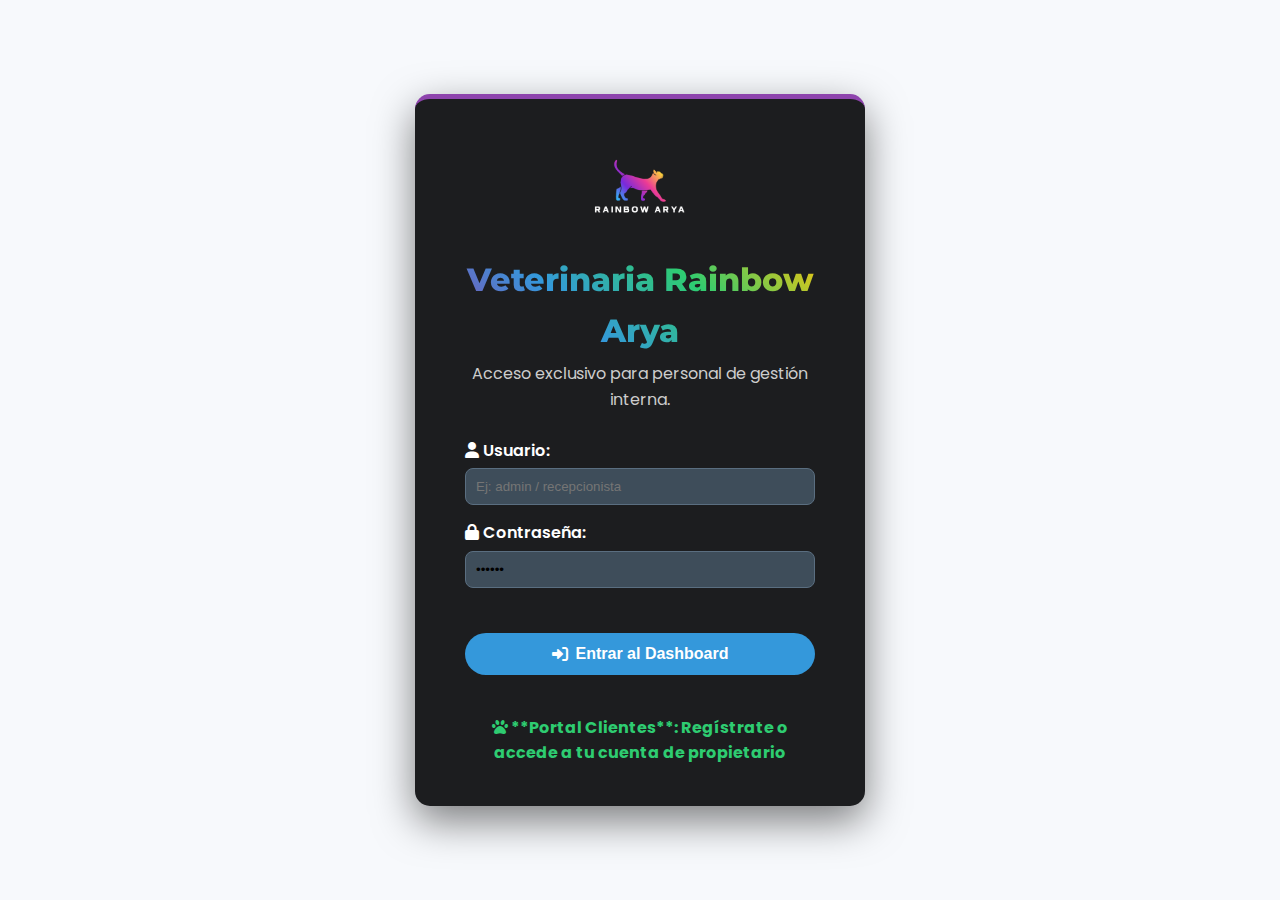
<file: index.html>
<!DOCTYPE html>
<html lang="es">

<head>
    <meta charset="UTF-8">
    <meta name="viewport" content="width=device-width, initial-scale=1.0">
    <title>ARYA - Dashboard</title>
    <link rel="stylesheet" href="styles.css">
    <link rel="stylesheet" href="https://cdnjs.cloudflare.com/ajax/libs/font-awesome/6.0.0-beta3/css/all.min.css">
    <style>
        /* Estilos de la grilla del Dashboard */
        .main-grid {
            display: grid;
            grid-template-columns: repeat(auto-fit, minmax(280px, 1fr));
            gap: 20px;
            padding: 20px 0;
        }

        /* Card de Módulo (más dinámico y temático) */
        .module-card {
            background-color: var(--card-bg);
            border-radius: 12px;
            box-shadow: var(--shadow-subtle);
            padding: 30px;
            text-align: center;
            border-bottom: 5px solid var(--arya-secondary);
            /* Borde verde para acción */
            transition: all 0.3s ease;
        }

        .module-card:hover {
            box-shadow: var(--shadow-lift);
            transform: translateY(-5px);
            /* Dinamismo */
        }

        .module-card i {
            font-size: 2.5em;
            color: var(--arya-primary);
            margin-bottom: 15px;
        }

        .module-card a {
            text-decoration: none;
            font-weight: 700;
            display: block;
            font-size: 1.1em;
            margin-top: 15px;
            color: var(--arya-blue);
        }

        .module-card a:hover {
            text-decoration: underline;
        }

        /* Grilla de Resumen Rápido */
        .summary-grid {
            display: grid;
            grid-template-columns: repeat(auto-fit, minmax(250px, 1fr));
            gap: 20px;
            margin-bottom: 30px;
        }

        .role-alert {
            padding: 15px;
            margin-bottom: 20px;
            border-radius: 8px;
            background-color: #fcf8e3;
            border: 1px solid #faebcc;
            color: #8a6d3b;
            font-weight: 600;
        }

        /* Banner del Dashboard */
        .dashboard-banner {
            background: linear-gradient(135deg, var(--arya-primary) 0%);
            padding: 20px 0;
            margin-bottom: 30px;
            box-shadow: 0 4px 10px rgba(0, 0, 0, 0.2);
            color: var(--card-bg);
            text-align: center;
        }

        .dashboard-banner h1 {
            color: white;
            font-size: 2em;
            text-shadow: 1px 1px 2px rgba(0, 0, 0, 0.4);
            margin: 0;
        }
    </style>
</head>

<body>

    <header class="app-header">
        <div class="container" style="display: flex; justify-content: space-between; align-items: center; padding: 0;">
            <div class="logo-container">
                <img src="RAINBOW_ARYA_LOGO.png" alt="Logo ARYA Veterinary System" class="arya-logo">
                <h1 class="rainbow-text">Veterinaria Rainbow ARYA</h1>
            </div>
            <div class="nav-links">
                <span id="welcome-message" style="margin-right: 20px; font-weight: 600;">Cargando...</span>
                <button id="logout-btn" class="button danger"
                    style="background-color: var(--danger-color); font-size: 0.9em; padding: 8px 15px;">
                    <i class="fas fa-sign-out-alt"></i> Salir
                </button>
            </div>
        </div>
    </header>

    <div class="main-content">
        <div class="container">
            <div class="dashboard-banner">
                <h1>Dashboard de Operaciones</h1>
            </div>

            <div id="role-alert" class="role-alert"></div>

            <h2><i class="fas fa-chart-line icon-themed"></i> Resumen Rápido y Prioridades</h2>
            <div class="summary-grid" id="summary-dashboard">
            </div>

            <h2 style="margin-top: 30px;"><i class="fas fa-cubes icon-themed"></i> Módulos Operacionales</h2>

            <div class="main-grid">

                <div div class="module-card" data-module="Registro Rapido">
                    <i class="fas fa-user-plus" style="color: var(--danger-color);"></i>
                    <h2>Registro Cliente</h2>
                    <p>Creación de clientes</p>
                    <a href="propietario.html">Ir a Registro</a>
                </div>
                <div class="module-card" data-module="Citas">
                    <i class="fas fa-calendar-check" style="color: var(--arya-blue);"></i>
                    <h2>Gestionar Citas</h2>
                    <p>Gestión del tiempo y agenda</p>
                    <a href="agendar.html">Ir a Citas</a>
                </div>

                <div class="module-card" data-module="Facturación">
                    <i class="fas fa-file-invoice-dollar" style="color: var(--arya-secondary);"></i>
                    <h2>Generar Facturas</h2>
                    <p>Cobros y registros de ingresos</p>
                    <a href="facturar.html">Ir a Facturación</a>
                </div>

                <div class="module-card" data-module="Historia Clínica">
                    <i class="fas fa-clipboard-list" style="color: var(--arya-primary);"></i>
                    <h2>Historia Clínica</h2>
                    <p>Diagnóstico y seguimiento médico</p>
                    <a href="historia_clinica.html">Ir a Historia Clínica</a>
                </div>

                <div class="module-card" data-module="Inventario">
                    <i class="fas fa-boxes" style="color: var(--arya-accent);"></i>
                    <h2>Gestión de Inventario</h2>
                    <p>Stock de productos y suministros</p>
                    <a href="inventario.html">Ir a Inventario</a>
                </div>
                
                <div class="module-card" data-module="Calificaciones">
                    <i class="fas fa-paw rainbow-text"></i>
                    <h2>Calificaciones</h2>
                    <p>Calificaciones Usuarios</p>
                    <a href="Calificaciones.html">Ir al Portal</a>
                </div>
    
                <div class="module-card" data-module="Administrativo">
                    <i class="fas fa-cogs" style="color: var(--arya-dark);"></i>
                    <h2>Módulo Administrativo</h2>
                    <p>Configuración y reportes</p>
                    <a href="./admin.html">Ir a Administración</a>
                </div>
            </div>
        </div>
    </div>

    <!-- FOOTER -->
    <footer class="app-footer">
        <div class="container">
            <p>
                &copy; 2025 Veterinaria Rainbow ARYA | Sistema de Gestión Interna
            </p>
        </div>
    </footer>

    <div id="notification-modal" class="modal-overlay">
        <div class="modal-content">
            <i id="modal-icon" class="icon-large fas fa-check-circle"></i>
            <h2 id="modal-title">¡Éxito!</h2>
            <p id="modal-message">Mensaje del sistema.</p>
            <button id="modal-close-btn">Aceptar</button>
        </div>
    </div>

    <script src="data.js"></script>
    <script src="index.js"></script>
</body>


</html>
</file>
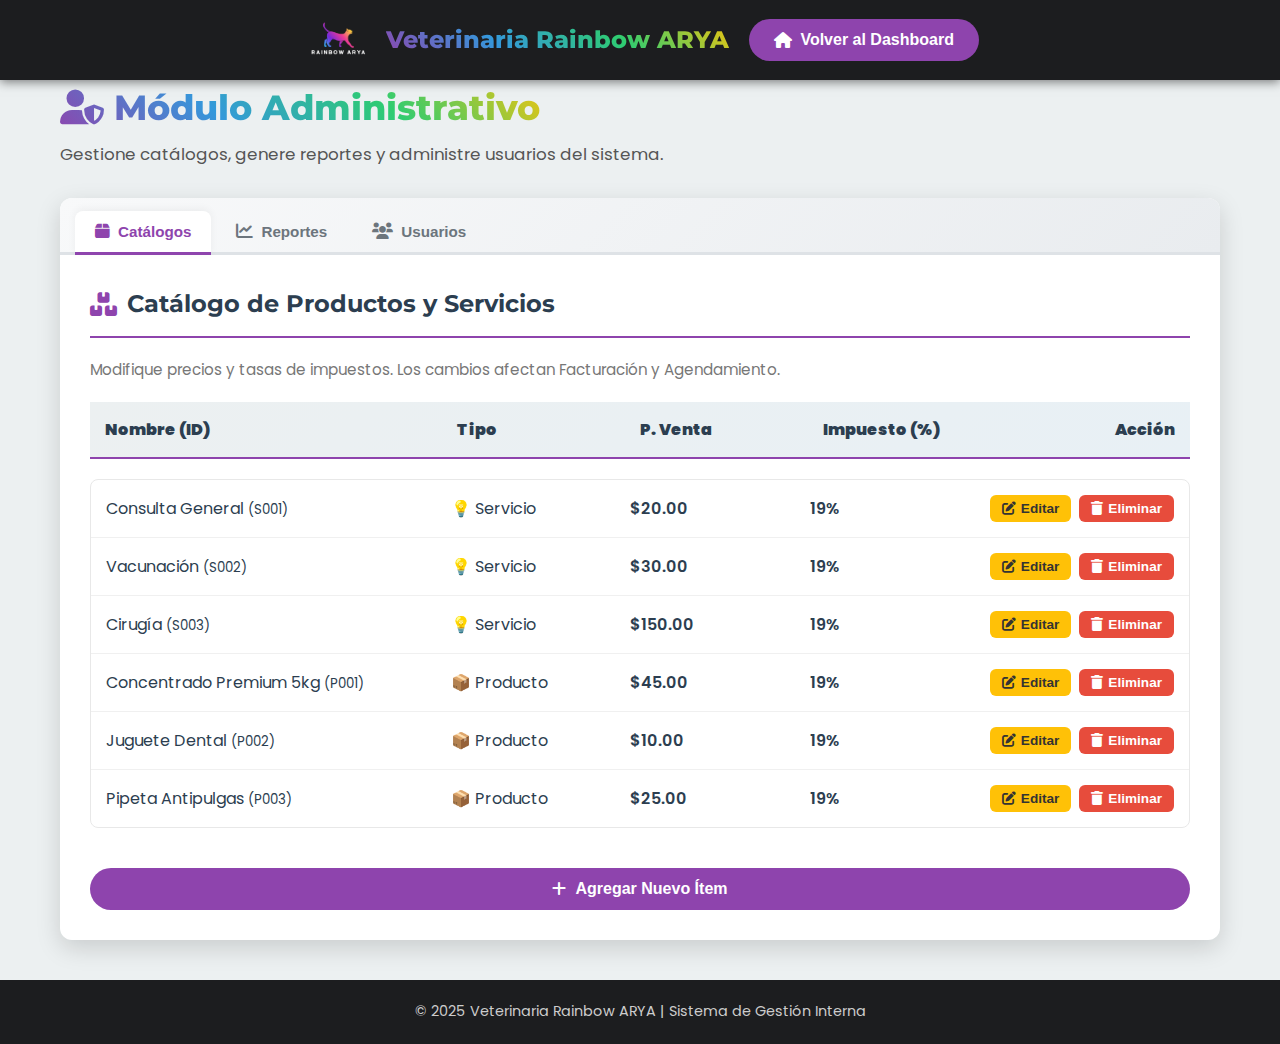
<file: admin.html>
<!DOCTYPE html>
<html lang="es">
<head>
    <meta charset="UTF-8">
    <meta name="viewport" content="width=device-width, initial-scale=1.0">
    <title>ARYA - Módulo Administrativo</title>
    <link rel="stylesheet" href="styles.css">
    <link rel="stylesheet" href="admin.css">
    <link rel="stylesheet" href="https://cdnjs.cloudflare.com/ajax/libs/font-awesome/6.0.0-beta3/css/all.min.css">
</head>
<body>
    
    <!-- HEADER -->
    <header class="app-header">
        <div class="container header-container">
            <div class="logo-container">
                <img src="RAINBOW_ARYA_LOGO.png" alt="Logo ARYA Veterinary System" class="arya-logo">
                <h1 class="rainbow-text">Veterinaria Rainbow ARYA</h1>
            </div>
            <nav class="nav-links">
                <button class="button" onclick="location.href='index.html'">
                    <i class="fas fa-home"></i> Volver al Dashboard
                </button>
            </nav>
        </div>
    </header>

    <!-- MAIN CONTENT -->
    <main class="main-content">
        <div class="container">
            
            <h1 class="rainbow-text">
                <i class="fas fa-user-shield"></i> Módulo Administrativo
            </h1>
            <p class="intro-text">Gestione catálogos, genere reportes y administre usuarios del sistema.</p>

            <!-- SISTEMA DE PESTAÑAS -->
            <section class="admin-card">
                <div class="admin-tabs">
                    <button class="tab-button active" data-tab="catalogos">
                        <i class="fas fa-box"></i> Catálogos
                    </button>
                    <button class="tab-button" data-tab="reportes">
                        <i class="fas fa-chart-line"></i> Reportes
                    </button>
                    <button class="tab-button" data-tab="usuarios">
                        <i class="fas fa-users"></i> Usuarios
                    </button>
                </div>

                <!-- PESTAÑA: CATÁLOGOS -->
                <div id="catalogos" class="tab-content active">
                    <h2>
                        <i class="fas fa-boxes"></i> Catálogo de Productos y Servicios
                    </h2>
                    <p class="tab-description">
                        Modifique precios y tasas de impuestos. Los cambios afectan Facturación y Agendamiento.
                    </p>
                    
                    <div class="catalogue-header catalogue-item">
                        <span><strong>Nombre (ID)</strong></span>
                        <span><strong>Tipo</strong></span>
                        <span><strong>P. Venta</strong></span>
                        <span><strong>Impuesto (%)</strong></span>
                        <span class="text-right"><strong>Acción</strong></span>
                    </div>

                    <div id="catalogue-list" class="catalogue-container">
                        <!-- Items cargados dinámicamente -->
                    </div>

                    <button id="add-new-item-btn" class="button secondary btn-add-catalog">
                        <i class="fas fa-plus"></i> Agregar Nuevo Ítem
                    </button>
                </div>

                <!-- PESTAÑA: REPORTES -->
                <div id="reportes" class="tab-content">
                    <h2>
                        <i class="fas fa-file-invoice-dollar"></i> Reportes Financieros y Citas
                    </h2>
                    
                    <div class="form-group">
                        <label for="report-type">
                            <i class="fas fa-filter"></i> Seleccionar Reporte:
                        </label>
                        <select id="report-type" class="custom-select">
                            <option value="summary">Resumen General de Ingresos</option>
                            <option value="appointments">Citas por Veterinario</option>
                        </select>
                    </div>

                    <div id="report-output" class="report-container">
                        <div class="empty-report">
                            <i class="fas fa-chart-bar"></i>
                            <p>Genere un reporte para visualizar los datos.</p>
                        </div>
                    </div>

                    <button id="generate-report-btn" class="button primary">
                        <i class="fas fa-sync-alt"></i> Generar Reporte
                    </button>
                </div>

                <!-- PESTAÑA: USUARIOS -->
                <div id="usuarios" class="tab-content">
                    <h2>
                        <i class="fas fa-users-cog"></i> Gestión de Usuarios
                    </h2>
                    <p class="tab-description">
                        Administre los usuarios del sistema y sus roles asignados.
                    </p>

                    <div class="users-container">
                        <!-- Usuarios cargados dinámicamente -->
                    </div>

                    <button class="button secondary">
                        <i class="fas fa-user-plus"></i> Crear Nuevo Usuario
                    </button>
                </div>
            </section>

        </div>
    </main>

    <!-- FOOTER -->
    <footer class="app-footer">
        <div class="container">
            <p>
                &copy; 2025 Veterinaria Rainbow ARYA | Sistema de Gestión Interna 
            </p>
        </div>
    </footer>

    <!-- MODAL DEL SISTEMA -->
    <div id="system-modal-backdrop" class="system-modal-backdrop">
        <div id="system-modal" class="system-modal-content">
            <h3 id="modal-title">Título del Modal</h3>
            <p id="modal-message">Mensaje del sistema</p>
            <div id="modal-actions" class="modal-actions">
                <!-- Botones del modal cargados dinámicamente -->
            </div>
        </div>
    </div>

    <!-- SCRIPTS -->
    <script src="data.js"></script>
    <script src="admin.js"></script>
</body>
</html>
</file>
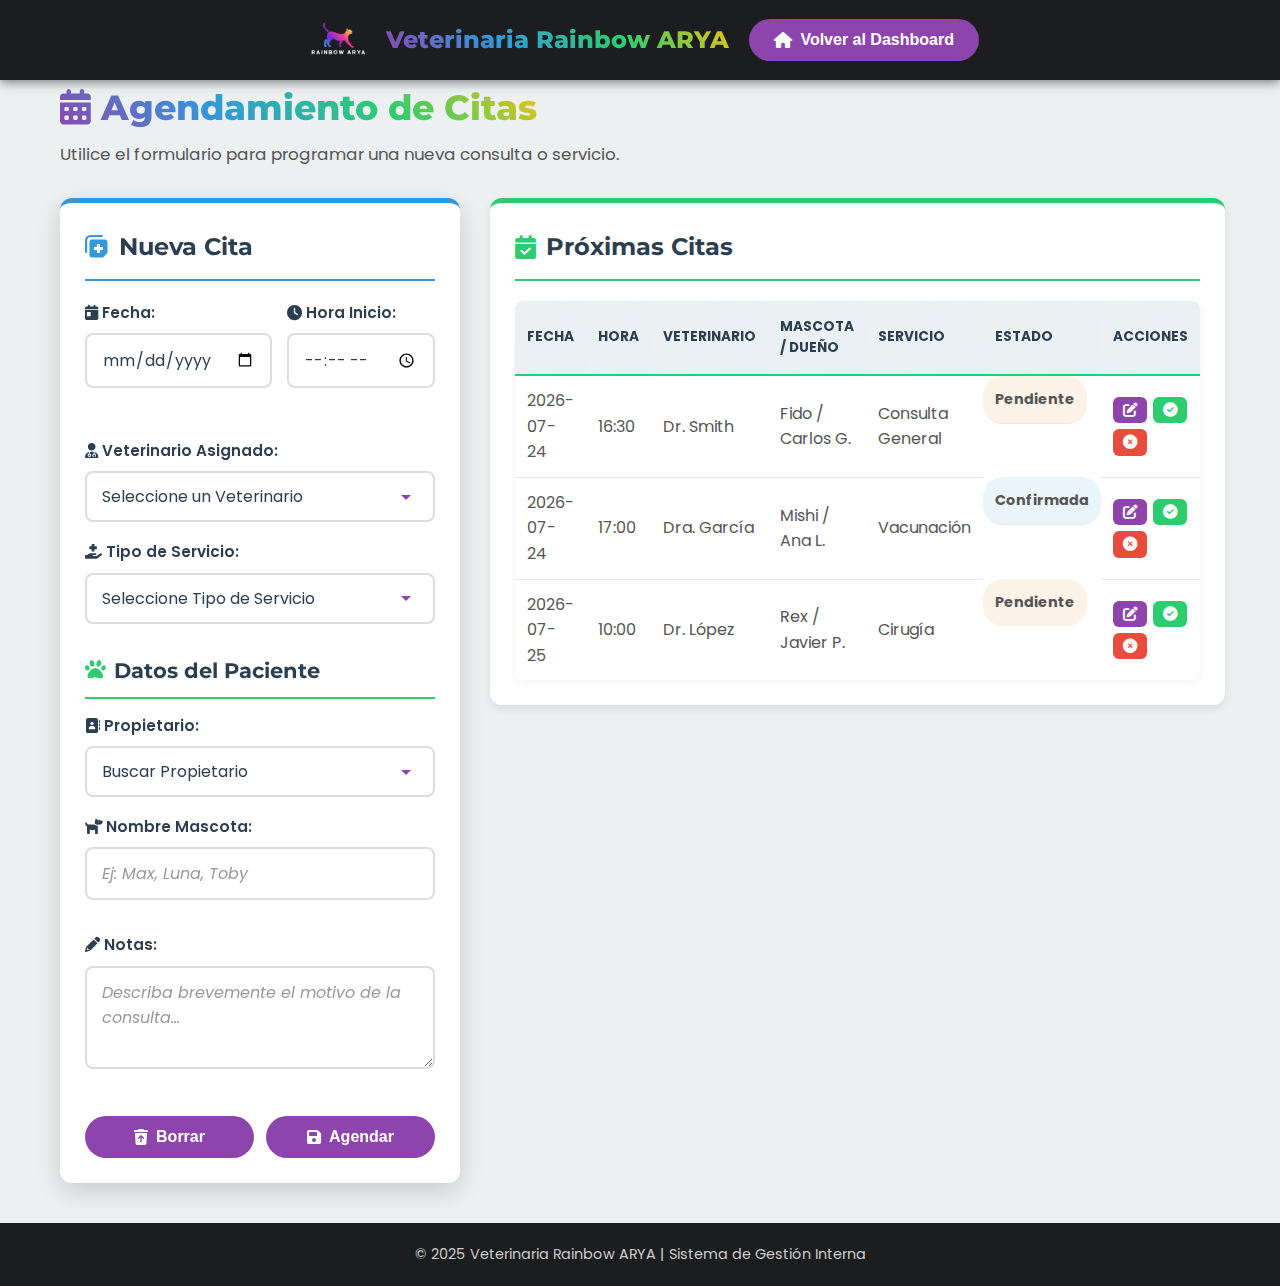
<file: agendar.html>
<!DOCTYPE html>
<html lang="es">
<head>
    <meta charset="UTF-8">
    <meta name="viewport" content="width=device-width, initial-scale=1.0">
    <title>ARYA - Agendar Citas</title>
    <link rel="stylesheet" href="styles.css">
    <link rel="stylesheet" href="agendar.css"> 
    <link rel="stylesheet" href="https://cdnjs.cloudflare.com/ajax/libs/font-awesome/6.0.0-beta3/css/all.min.css">
</head>
<body>
    
    <!-- HEADER -->
    <header class="app-header">
        <div class="container header-container">
            <div class="logo-container">
                <img src="RAINBOW_ARYA_LOGO.png" alt="Logo ARYA Veterinary System" class="arya-logo">
                <h1 class="rainbow-text">Veterinaria Rainbow ARYA</h1>
            </div>
            <nav class="nav-links">
                <button id="back-to-dashboard-btn" class="button" onclick="location.href='index.html'">
                    <i class="fas fa-home"></i> Volver al Dashboard
                </button>
            </nav>
        </div>
    </header>

    <!-- MAIN CONTENT -->
    <main class="main-content">
        <div class="container">
            
            <h1 class="rainbow-text">
                <i class="fas fa-calendar-alt"></i> Agendamiento de Citas
            </h1>
            <p class="intro-text">Utilice el formulario para programar una nueva consulta o servicio.</p>

            <!-- LAYOUT PRINCIPAL: FORMULARIO + LISTA DE CITAS -->
            <div class="agendar-layout">

                <!-- PANEL IZQUIERDO: FORMULARIO DE NUEVA CITA -->
                <aside class="form-container-card">
                    <h2>
                        <i class="fas fa-notes-medical"></i> Nueva Cita
                    </h2>
                    
                    <form id="appointment-form">
                        
                        <!-- FECHA Y HORA -->
                        <div class="form-grid-2">
                            <div class="form-group">
                                <label for="date">
                                    <i class="fas fa-calendar-day icon-label"></i> Fecha:
                                </label>
                                <input type="date" id="date" required>
                            </div>
                            <div class="form-group">
                                <label for="time">
                                    <i class="fas fa-clock icon-label"></i> Hora Inicio:
                                </label>
                                <input type="time" id="time" required>
                            </div>
                        </div>

                        <!-- VETERINARIO Y SERVICIO -->
                        <div class="form-group">
                            <label for="veterinarian">
                                <i class="fas fa-user-md icon-label"></i> Veterinario Asignado:
                            </label>
                            <select id="veterinarian" class="custom-select" required>
                                <option value="" disabled selected>Seleccione un Veterinario</option>
                                <!-- Opciones cargadas dinámicamente -->
                            </select>
                        </div>

                        <div class="form-group">
                            <label for="type">
                                <i class="fas fa-hand-holding-medical icon-label"></i> Tipo de Servicio:
                            </label>
                            <select id="type" class="custom-select" required>
                                <option value="" disabled selected>Seleccione Tipo de Servicio</option>
                                <!-- Opciones cargadas dinámicamente -->
                            </select>
                        </div>
                        
                        <!-- DATOS DEL PACIENTE -->
                        <h3 class="section-subtitle">
                            <i class="fas fa-paw"></i> Datos del Paciente
                        </h3>

                        <div class="form-group">
                            <label for="owner">
                                <i class="fas fa-address-book icon-label"></i> Propietario:
                            </label>
                            <select id="owner" class="custom-select" required>
                                <option value="" disabled selected>Buscar Propietario</option>
                                <!-- Opciones cargadas dinámicamente -->
                            </select>
                        </div>

                        <div class="form-group">
                            <label for="pet">
                                <i class="fas fa-dog icon-label"></i> Nombre Mascota:
                            </label>
                            <input 
                                type="text" 
                                id="pet" 
                                required 
                                placeholder="Ej: Max, Luna, Toby"
                                autocomplete="off">
                        </div>

                        <div class="form-group">
                            <label for="notes">
                                <i class="fas fa-pencil-alt icon-label"></i> Notas:
                            </label>
                            <textarea 
                                id="notes" 
                                placeholder="Describa brevemente el motivo de la consulta..." 
                                rows="3"></textarea>
                        </div>

                        <!-- BOTONES DE ACCIÓN -->
                        <div class="button-group form-actions">
                            <button 
                                type="button" 
                                class="button danger" 
                                id="clear-form-btn">
                                <i class="fas fa-trash-restore"></i> Borrar
                            </button>
                            <button type="submit" class="button primary">
                                <i class="fas fa-save"></i> Agendar
                            </button>
                        </div>
                    </form>
                </aside>

                <!-- PANEL DERECHO: LISTA DE CITAS AGENDADAS -->
                <section class="appointments-list-card">
                    <h2>
                        <i class="fas fa-calendar-check"></i> Próximas Citas
                    </h2>
                    
                    <div id="appointments-list" class="data-table-container">
                        <div class="loading-state">
                            <i class="fas fa-spinner fa-spin"></i>
                            <p>Cargando lista de citas...</p>
                        </div>
                    </div>
                </section>

            </div>
        </div>
    </main>

    <!-- FOOTER -->
    <footer class="app-footer">
        <div class="container">
            <p>
                &copy; 2025 Veterinaria Rainbow ARYA | Sistema de Gestión Interna 
            </p>
        </div>
    </footer>

    <!-- MODAL DEL SISTEMA -->
    <div id="system-modal-backdrop" class="system-modal-backdrop">
        <div id="system-modal" class="system-modal-content">
            <h3 id="modal-title"></h3>
            <p id="modal-message"></p>
            <div id="modal-actions" class="modal-actions">
                <!-- Botones del modal cargados dinámicamente -->
            </div>
        </div>
    </div>

    <!-- SCRIPTS -->
    <script src="data.js"></script>
    <script src="agendar.js"></script>
</body>
</html>
</file>
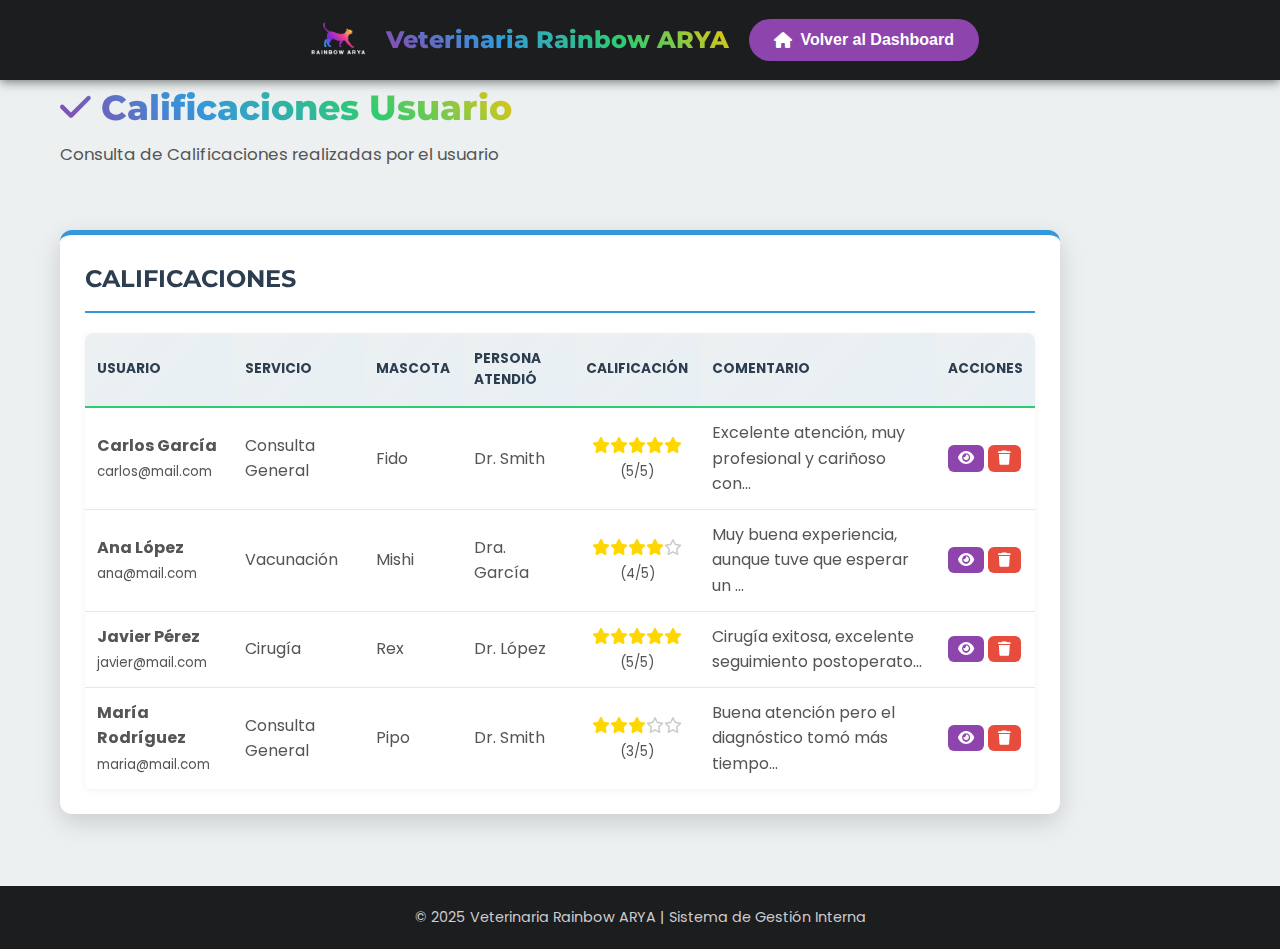
<file: Calificaciones.html>
<!DOCTYPE html>
<html lang="es">
<head>
    <meta charset="UTF-8">
    <meta name="viewport" content="width=device-width, initial-scale=1.0">
    <title>ARYA - Agendar Citas</title>
    <link rel="stylesheet" href="styles.css">
    <link rel="stylesheet" href="Calificaciones.css"> 
    <link rel="stylesheet" href="https://cdnjs.cloudflare.com/ajax/libs/font-awesome/6.0.0-beta3/css/all.min.css">
    <style>
        /* Estilos para centrar el contenedor del panel */
        .centered-panel-container {
            display: flex;
            justify-content: left;
            align-items: flex-start;
            padding: 2rem 0;
        }
        
        .form-container-card {
            max-width: 1000px;
            width: 100%;
        }
    </style>
</head>
<body>
    
    <!-- HEADER -->
    <header class="app-header">
        <div class="container header-container">
            <div class="logo-container">
                <img src="RAINBOW_ARYA_LOGO.png" alt="Logo ARYA Veterinary System" class="arya-logo">
                <h1 class="rainbow-text">Veterinaria Rainbow ARYA</h1>
            </div>
            <nav class="nav-links">
                <button id="back-to-dashboard-btn" class="button" onclick="location.href='index.html'">
                    <i class="fas fa-home"></i> Volver al Dashboard
                </button>
            </nav>
        </div>
    </header>

    <!-- MAIN CONTENT -->
    <main class="main-content">
        <div class="container">
            
            <h1 class="rainbow-text">
                <i class="fas fa-check"></i> Calificaciones Usuario
            </h1>
            <p class="intro-text">Consulta de Calificaciones realizadas por el usuario</p>

            <!-- CONTENEDOR CENTRADO CON EL PANEL -->
            <div class="centered-panel-container">
                <aside class="form-container-card">
                    <h2>
                        CALIFICACIONES
                    </h2>
                    
                    <div id="appointments-list" class="data-table-container">
                        <div class="loading-state">
                            <i class="fas fa-spinner fa-spin"></i>
                            <p>Cargando lista de citas...</p>
                        </div>
                    </div>
                </aside>
            </div>

        </div>
    </main>

    <!-- FOOTER -->
    <footer class="app-footer">
        <div class="container">
            <p>
                &copy; 2025 Veterinaria Rainbow ARYA | Sistema de Gestión Interna 
            </p>
        </div>
    </footer>

    <!-- MODAL DEL SISTEMA -->
    <div id="system-modal-backdrop" class="system-modal-backdrop">
        <div id="system-modal" class="system-modal-content">
            <h3 id="modal-title"></h3>
            <p id="modal-message"></p>
            <div id="modal-actions" class="modal-actions">
                <!-- Botones del modal cargados dinámicamente -->
            </div>
        </div>
    </div>

    <!-- SCRIPTS -->
    <script src="data.js"></script>
    <script src="Calificaciones.js"></script>
</body>
</html>
</file>
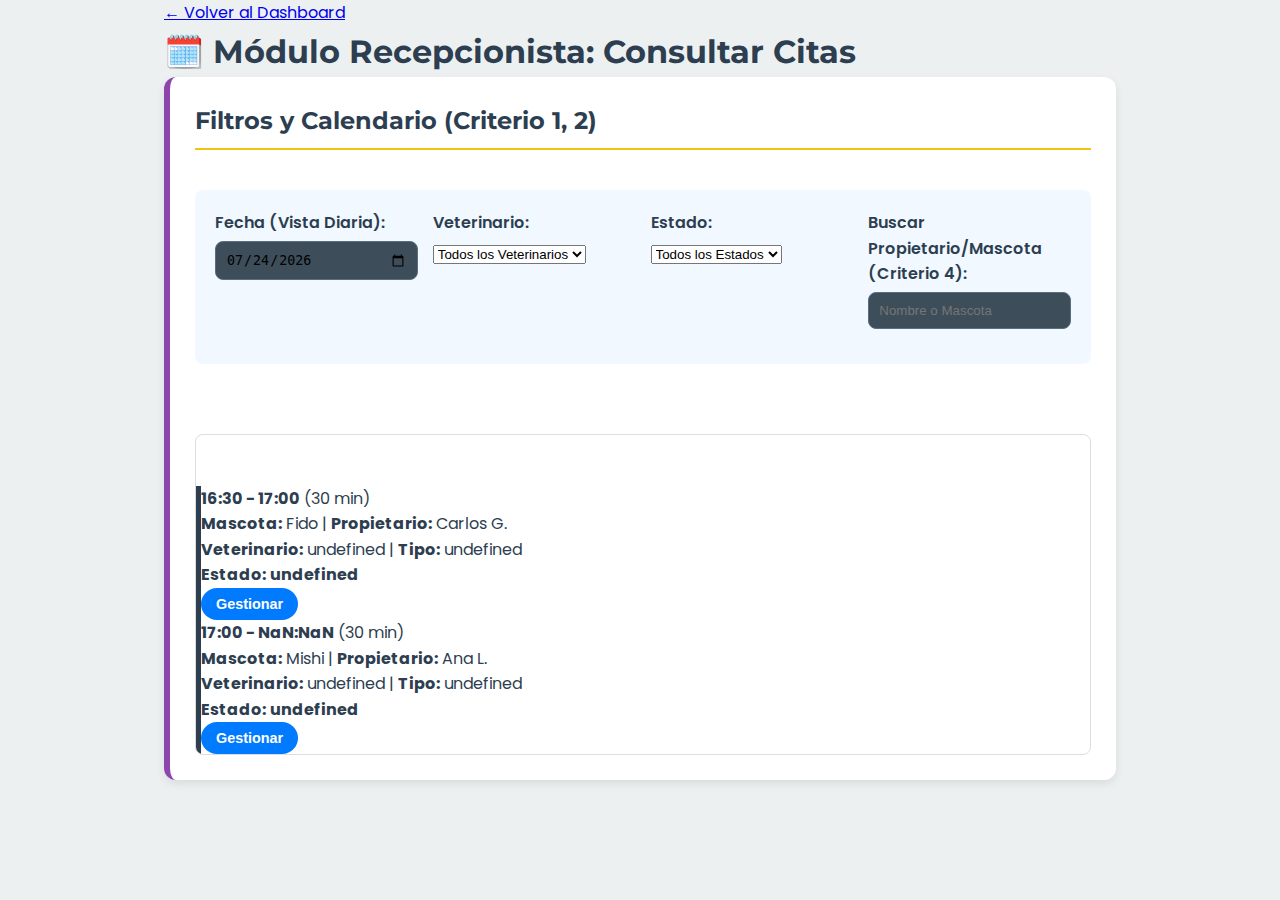
<file: consultar.html>
<!DOCTYPE html>
<html lang="es">
<head>
    <meta charset="UTF-8">
    <meta name="viewport" content="width=device-width, initial-scale=1.0">
    <title>Consultar Citas</title>
    <link rel="stylesheet" href="styles.css">
    <style>
        .consult-layout {
            display: grid;
            grid-template-columns: 1fr; /* Una columna para el contenido */
            gap: 20px;
        }

        .filter-controls {
            display: flex;
            flex-wrap: wrap;
            gap: 15px;
            padding: 20px;
            background-color: #f1f8ff;
            border-radius: 8px;
            margin-bottom: 20px;
        }
        
        .filter-controls .form-group {
            flex: 1 1 200px; /* Permite que los filtros crezcan o se encojan */
            min-width: 150px;
            margin: 0;
        }

        /* Estilo para los grupos de citas por día */
        .day-group {
            margin-top: 30px;
            border: 1px solid #ddd;
            border-radius: 8px;
            overflow: hidden;
        }
        .day-header {
            background-color: var(--primary-color);
            color: white;
            padding: 10px 15px;
            font-size: 1.2em;
            font-weight: bold;
        }

        /* Modificación al list-item para incluir estado */
        .list-item-consult {
            border-left: 5px solid;
        }
        .status-Programada { border-left-color: var(--primary-color); }
        .status-Confirmada { border-left-color: var(--secondary-color); }
        .status-Cancelada { border-left-color: var(--danger-color); opacity: 0.6; }

        .cita-details {
            flex-grow: 1;
        }
    </style>
</head>
<body>
    <div class="container">
        <div class="home-nav"><a href="index.html">← Volver al Dashboard</a></div>
        <header>
            <h1>🗓️ Módulo Recepcionista: Consultar Citas</h1>
        </header>

        <section class="section-card consult-layout">
            <h2>Filtros y Calendario (Criterio 1, 2)</h2>
            <div class="filter-controls">
                
                <div class="form-group">
                    <label for="filter-date">Fecha (Vista Diaria):</label>
                    <input type="date" id="filter-date">
                </div>
                
                <div class="form-group">
                    <label for="filter-veterinario">Veterinario:</label>
                    <select id="filter-veterinario">
                        <option value="">Todos los Veterinarios</option>
                        </select>
                </div>
                
                <div class="form-group">
                    <label for="filter-status">Estado:</label>
                    <select id="filter-status">
                        <option value="">Todos los Estados</option>
                        <option value="Programada">Programada</option>
                        <option value="Confirmada">Confirmada</option>
                        <option value="Cancelada">Cancelada</option>
                        <option value="Completada">Completada</option>
                    </select>
                </div>
                
                <div class="form-group">
                    <label for="search-term">Buscar Propietario/Mascota (Criterio 4):</label>
                    <input type="text" id="search-term" placeholder="Nombre o Mascota">
                </div>
            </div>

            <div id="calendar-view">
                </div>
            
        </section>
    </div>

    <script src="data.js"></script>
    <script src="consultar.js"></script>
</body>
</html>
</file>
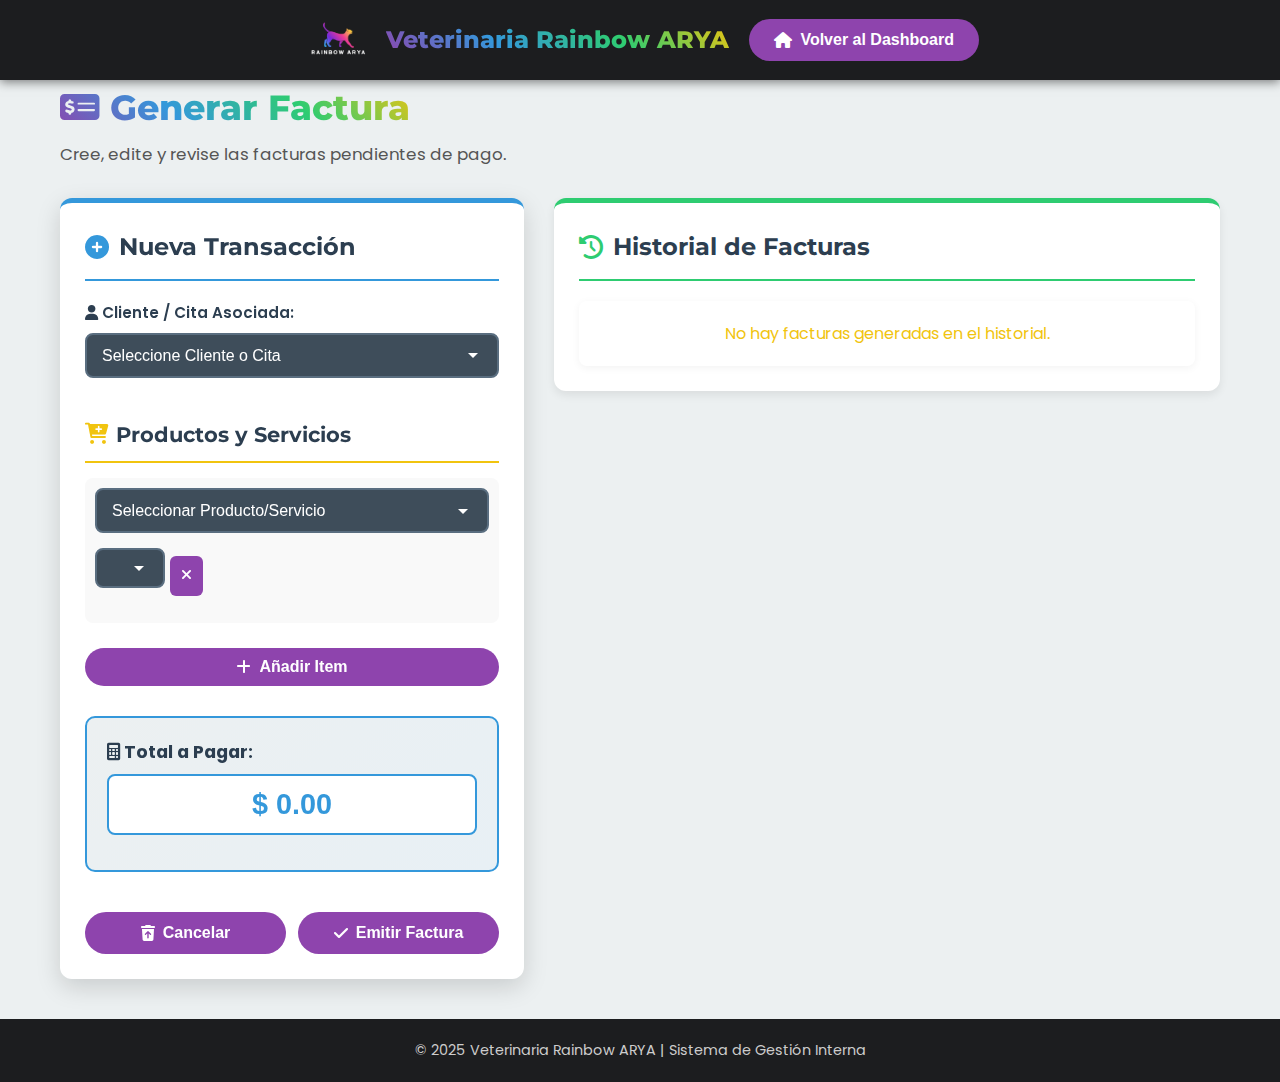
<file: facturar.html>
<!DOCTYPE html>
<html lang="es">

<head>
    <meta charset="UTF-8">
    <meta name="viewport" content="width=device-width, initial-scale=1.0">
    <title>ARYA - Generar Facturas</title>
    <link rel="stylesheet" href="styles.css">
    <link rel="stylesheet" href="facturar.css">
    <link rel="stylesheet" href="https://cdnjs.cloudflare.com/ajax/libs/font-awesome/6.0.0-beta3/css/all.min.css">
</head>

<body>

    <!-- HEADER -->
    <header class="app-header">
        <div class="container header-container">
            <div class="logo-container">
                <img src="RAINBOW_ARYA_LOGO.png" alt="Logo ARYA Veterinary System" class="arya-logo">
                <h1 class="rainbow-text">Veterinaria Rainbow ARYA</h1>
            </div>
            <nav class="nav-links">
                <button id="back-to-dashboard-btn" class="button" onclick="location.href='index.html'">
                    <i class="fas fa-home"></i>
                    Volver al Dashboard
                </button>
            </nav>
        </div>
    </header>

    <!-- MAIN CONTENT -->
    <main class="main-content">
        <div class="container">

            <h1 class="rainbow-text">
                <i class="fas fa-money-check-alt"></i>
                Generar Factura
            </h1>
            <p class="intro-text">Cree, edite y revise las facturas pendientes de pago.</p>

            <!-- LAYOUT PRINCIPAL: FORMULARIO + HISTORIAL -->
            <div class="facturar-layout">

                <!-- PANEL IZQUIERDO: FORMULARIO DE FACTURACIÓN -->
                <aside class="form-container-card">
                    <h2>
                        <i class="fas fa-plus-circle"></i>
                        Nueva Transacción
                    </h2>
                    
                    <form id="billing-form">

                        <!-- SELECCIÓN DE CLIENTE -->
                        <div class="form-group">
                            <label for="client">
                                <i class="fas fa-user icon-label"></i>
                                Cliente / Cita Asociada:
                            </label>
                            <select id="client" class="custom-select" required>
                                <option value="" disabled selected>Seleccione Cliente o Cita</option>
                                <!-- Opciones cargadas dinámicamente -->
                            </select>
                        </div>

                        <!-- SECCIÓN DE PRODUCTOS Y SERVICIOS -->
                        <h3 class="section-title-small">
                            <i class="fas fa-cart-plus"></i>
                            Productos y Servicios
                        </h3>
                        
                        <div id="items-list" class="items-container">
                            <!-- Items dinámicos se agregan aquí -->
                        </div>
                        
                        <button 
                            type="button" 
                            class="button secondary btn-add-item" 
                            id="add-item-btn">
                            <i class="fas fa-plus"></i>
                            Añadir Item
                        </button>

                        <!-- TOTAL A PAGAR -->
                        <div class="form-group total-section">
                            <label for="total-amount">
                                <i class="fas fa-calculator icon-label"></i>
                                Total a Pagar:
                            </label>
                            <input 
                                type="text" 
                                id="total-amount" 
                                value="$ 0.00" 
                                readonly 
                                class="total-input">
                        </div>

                        <!-- BOTONES DE ACCIÓN -->
                        <div class="button-group form-actions">
                            <button type="button" class="button danger" id="cancel-btn">
                                <i class="fas fa-trash-restore"></i>
                                Cancelar
                            </button>
                            <button type="submit" class="button primary">
                                <i class="fas fa-check"></i>
                                Emitir Factura
                            </button>
                        </div>
                    </form>
                </aside>

                <!-- PANEL DERECHO: HISTORIAL DE FACTURAS -->
                <section class="appointments-list-card">
                    <h2>
                        <i class="fas fa-history"></i>
                        Historial de Facturas
                    </h2>
                    
                    <div id="invoices-list" class="data-table-container">
                        <div class="loading-state">
                            <i class="fas fa-spinner fa-spin"></i>
                            <p>Cargando historial de facturas...</p>
                        </div>
                    </div>
                </section>

            </div>
        </div>
    </main>

    <!-- FOOTER -->
    <footer class="app-footer">
        <div class="container">
            <p>
                &copy; 2025 Veterinaria Rainbow ARYA | Sistema de Gestión Interna 
            </p>
        </div>
    </footer>

    <!-- MODAL DEL SISTEMA -->
    <div id="system-modal-backdrop" class="system-modal-backdrop">
        <div id="system-modal" class="system-modal-content">
            <h3 id="modal-title">Título del Modal</h3>
            <p id="modal-message">Mensaje del sistema</p>
            <div id="modal-actions" class="modal-actions">
                <!-- Botones del modal cargados dinámicamente -->
            </div>
        </div>
    </div>

    <!-- SCRIPTS -->
    <script src="data.js"></script>
    <script src="facturar.js"></script>
</body>

</html>
</file>
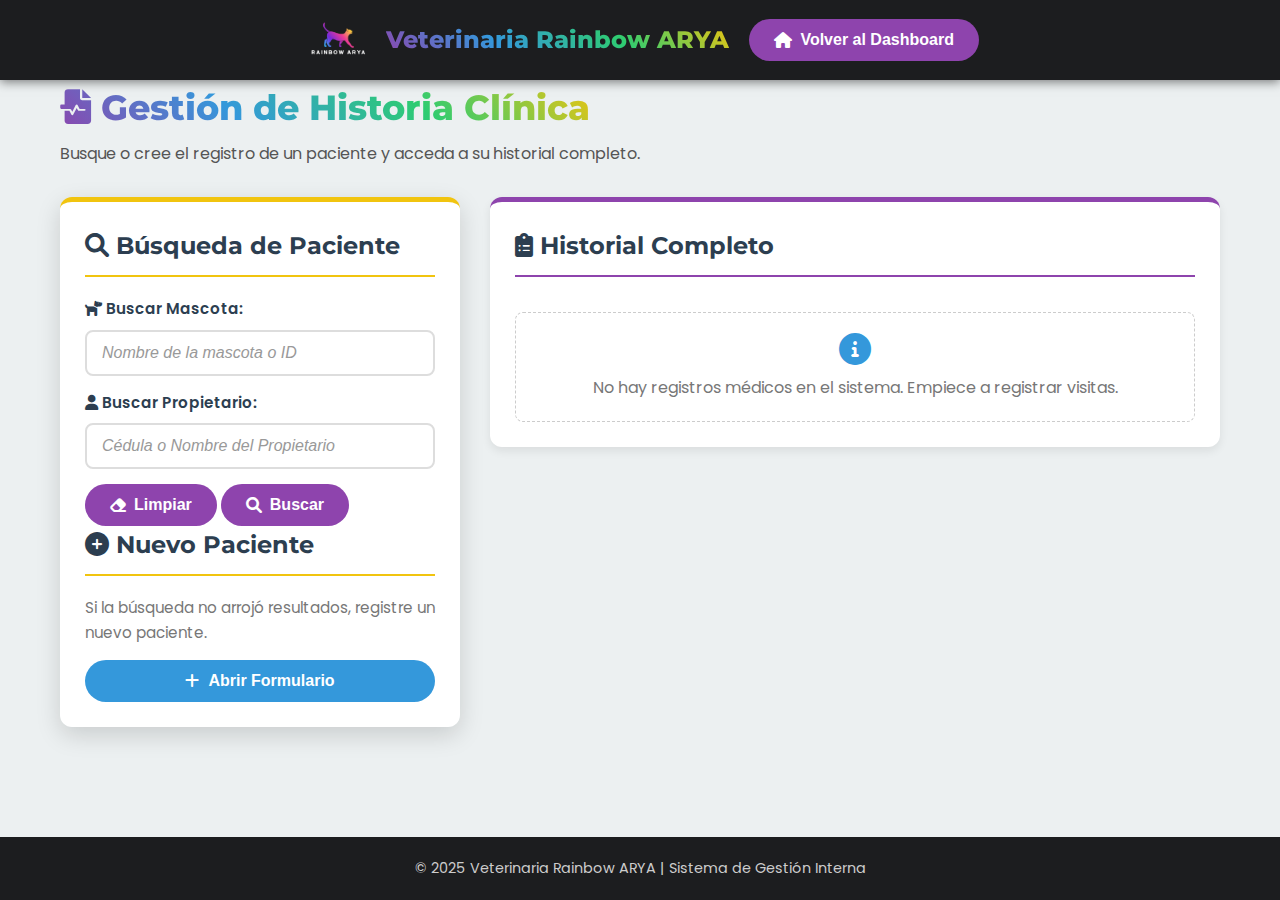
<file: historia_clinica.html>
<!DOCTYPE html>
<html lang="es">

<head>
    <meta charset="UTF-8">
    <meta name="viewport" content="width=device-width, initial-scale=1.0">
    <title>ARYA - Gestión de Historia Clínica</title>
    <!-- NOTA: styles.css debe definir las variables de color y los estilos base (.button, .container, .form-group, etc.) -->
    <link rel="stylesheet" href="styles.css"> 
    <link rel="stylesheet" href="historia_clinica.css">
    <link rel="stylesheet" href="https://cdnjs.cloudflare.com/ajax/libs/font-awesome/6.0.0-beta3/css/all.min.css">
</head>

<body>

    <!-- HEADER -->
    <header class="app-header">
        <div class="container header-container">
           <div class="container header-container">
            <div class="logo-container">
                <img src="RAINBOW_ARYA_LOGO.png" alt="Logo ARYA Veterinary System" class="arya-logo">
                <h1 class="rainbow-text">Veterinaria Rainbow ARYA</h1>
            </div>
            <nav class="nav-links">
                <button id="back-to-dashboard-btn" class="button" onclick="location.href='index.html'">
                    <i class="fas fa-home"></i> Volver al Dashboard
                </button>
            </nav>
        </div>
    </header>

    <!-- MAIN CONTENT -->
    <main class="main-content">
        <div class="container">

            <h1 class="rainbow-text">
                <i class="fas fa-file-medical-alt"></i> Gestión de Historia Clínica
            </h1>
            <p class="intro-text">
                Busque o cree el registro de un paciente y acceda a su historial completo.
            </p>

            <!-- LAYOUT PRINCIPAL: BÚSQUEDA + HISTORIAL -->
            <div class="historia-layout">

                <!-- PANEL IZQUIERDO: BÚSQUEDA Y NUEVO PACIENTE -->
                <aside class="form-container-card">
                    <h2>
                        <i class="fas fa-search"></i> Búsqueda de Paciente
                    </h2>

                    <form id="search-form">
                        <div class="form-group">
                            <label for="pet-search">
                                <i class="fas fa-dog icon-label"></i> Buscar Mascota:
                            </label>
                            <input type="text" id="pet-search" placeholder="Nombre de la mascota o ID"
                                autocomplete="off">
                        </div>

                        <div class="form-group">
                            <label for="owner-search">
                                <i class="fas fa-user icon-label"></i> Buscar Propietario:
                            </label>
                            <input type="text" id="owner-search" placeholder="Cédula o Nombre del Propietario"
                                autocomplete="off">
                        </div>

                        <div class="button-group">
                            <button type="button" class="button danger" id="reset-search-btn">
                                <i class="fas fa-eraser"></i> Limpiar
                            </button>
                            <button type="submit" class="button primary">
                                <i class="fas fa-search"></i> Buscar
                            </button>
                        </div>
                    </form>

                    <h2 class="section-title">
                        <i class="fas fa-plus-circle"></i> Nuevo Paciente
                    </h2>
                    <p class="section-description">
                        Si la búsqueda no arrojó resultados, registre un nuevo paciente.
                    </p>
                    <button type="button" class="button primary btn-full-width" id="open-new-patient-modal-btn">
                        <i class="fas fa-plus"></i> Abrir Formulario
                    </button>
                </aside>

                <!-- PANEL DERECHO: HISTORIAL CLÍNICO -->
                <section class="history-display-card">
                    <h2>
                        <i class="fas fa-clipboard-list"></i> Historial Completo
                    </h2>

                    <div id="patient-history-details" class="data-view-container">
                        <div id="records-history-list">
                            <div class="empty-state">
                                <i class="fas fa-info-circle"></i>
                                <p>
                                    Utilice el panel izquierdo para buscar y seleccionar una mascota.
                                    Su historial clínico aparecerá aquí.
                                </p>
                            </div>
                        </div>
                    </div>
                </section>

            </div>
        </div>
    </main>

    <!-- MODAL: NUEVO PACIENTE -->
    <div id="patient-modal-backdrop" class="modal-overlay">
        <div class="modal-content modal-custom-size">
            <h2>
                <i class="fas fa-paw"></i> Registrar Nuevo Paciente
            </h2>

            <form id="new-patient-form">

                <!-- INFORMACIÓN BÁSICA -->
                <div class="form-grid-2">
                    <div class="form-group" id="modal-message">
                        <label for="patient-name">Nombre de la Mascota:</label>
                        <input type="text" id="patient-name" required placeholder="Ej: Max" autocomplete="off">
                    </div>
                    <div class="form-group">
                        <label for="patient-owner">Propietario (Nombre Completo):</label>
                        <!-- Usamos un input para simular la búsqueda o creación de un propietario si la lista es grande -->
                        <input type="text" id="patient-owner" list="owner-options" required placeholder="Nombre o ID del Propietario" autocomplete="off">
                        <datalist id="owner-options">
                            <!-- Opciones cargadas dinámicamente por JS/data.js -->
                        </datalist>
                    </div>
                </div>

                <!-- DETALLES DEL PACIENTE -->
                <div class="form-grid-3">
                    <div class="form-group">
                        <label for="patient-species">Especie:</label>
                        <select id="patient-species" required class="custom-select">
                            <option value="" disabled selected>Seleccione</option>
                            <option value="Canino">Canino</option>
                            <option value="Felino">Felino</option>
                            <option value="Ave">Ave</option>
                            <option value="Otro">Otro</option>
                        </select>
                    </div>
                    <div class="form-group">
                        <label for="patient-breed">Raza:</label>
                        <input type="text" id="patient-breed" placeholder="Ej: Labrador" autocomplete="off">
                    </div>
                    <div class="form-group">
                        <label for="patient-birthdate">Fecha de Nacimiento:</label>
                        <input type="date" id="patient-birthdate">
                    </div>
                </div>

                <!-- BOTONES DEL MODAL: CLASE CORREGIDA -->
                <div class="button-group modal-buttons">
                    <button type="button" class="button secondary" onclick="closeModal('patient-modal-backdrop')">
                        <i class="fas fa-times"></i> Cancelar
                    </button>
                    <button type="submit" class="button primary">
                        <i class="fas fa-save"></i> Guardar Paciente
                    </button>
                </div>
            </form>
        </div>
    </div>

    <!-- FOOTER -->
    <footer class="app-footer">
        <div class="container">
            <p>
                &copy; 2025 Veterinaria Rainbow ARYA | Sistema de Gestión Interna
            </p>
        </div>
    </footer>

    <!-- SCRIPTS -->
    <!-- Se asume que data.js y historia_clinica.js están en la misma carpeta -->
    <script src="data.js"></script>
    <script src="historia_clinica.js"></script>
</body>

</html>
</file>
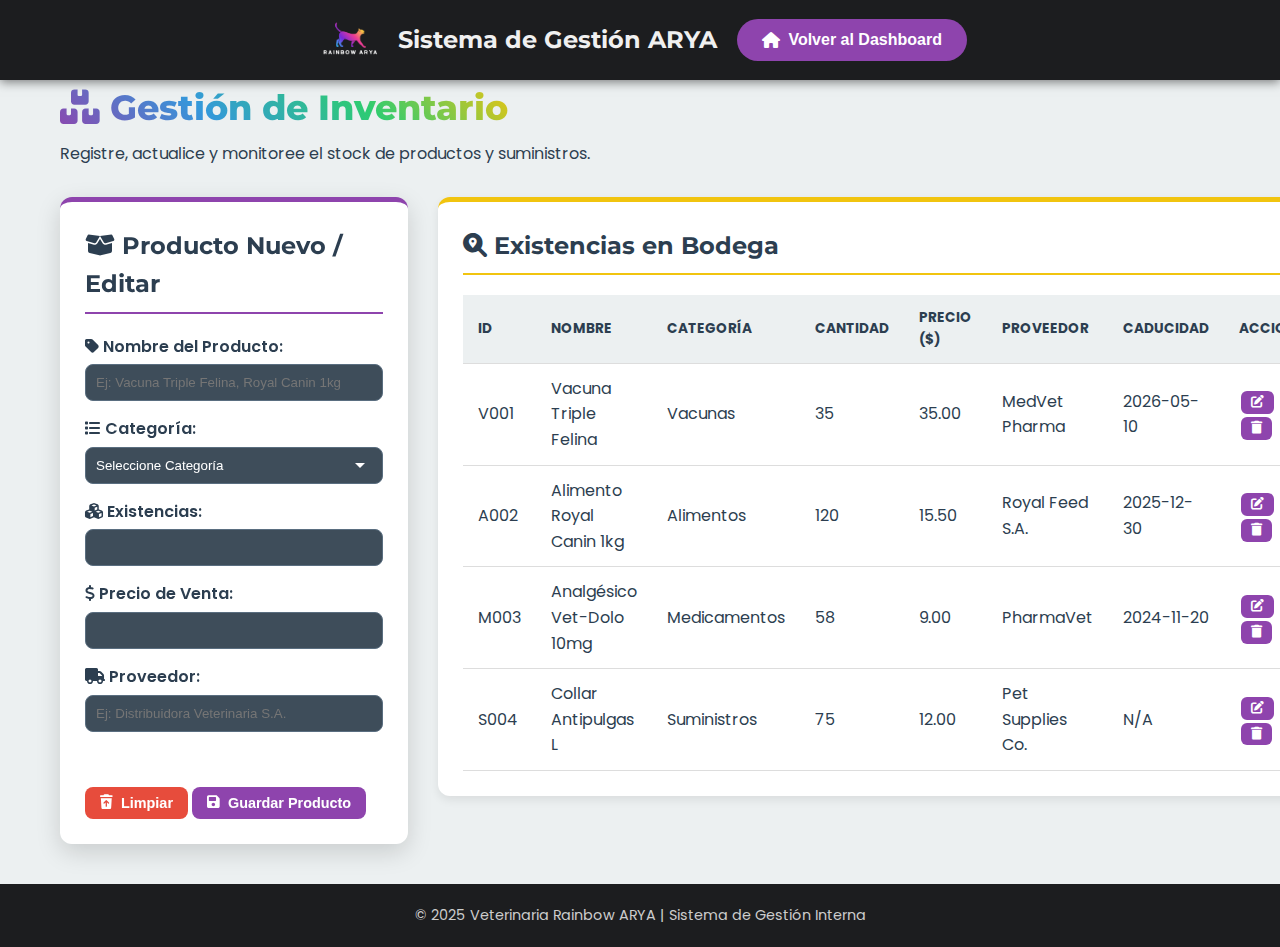
<file: inventario.html>
<!DOCTYPE html>
<html lang="es">
<head>
    <meta charset="UTF-8">
    <meta name="viewport" content="width=device-width, initial-scale=1.0">
    <title>ARYA - Gestión de Inventario</title>
    <link rel="stylesheet" href="styles.css">
    <link rel="stylesheet" href="inventario.css"> 
    <link rel="stylesheet" href="https://cdnjs.cloudflare.com/ajax/libs/font-awesome/6.0.0-beta3/css/all.min.css">
</head>
<body>
    
    <header class="app-header">
        <div class="container" style="display: flex; justify-content: space-between; align-items: center; padding: 0;">
            <div class="logo-container">
                <img src="RAINBOW_ARYA_LOGO.png" alt="Logo ARYA Veterinary System" class="arya-logo">
                <h1 style="color: var(--header-text);">Sistema de Gestión ARYA</h1>
            </div>
            <div class="nav-links">

                <button id="back-to-dashboard-btn" class="button" onclick="location.href='index.html'">
                    <i class="fas fa-home"></i> Volver al Dashboard
                </button>
            </div>
        </div>
    </header>

    <div class="main-content">
        <div class="container">
            
            <h1 class="rainbow-text"><i class="fas fa-boxes"></i> Gestión de Inventario</h1>
            <p style="margin-bottom: 30px;">Registre, actualice y monitoree el stock de productos y suministros.</p>

            <div class="inventario-layout">

                <div class="form-container-card">
                    <h2 style="border-bottom-color: var(--arya-primary); font-size: 1.5em; margin-top: 0;"><i class="fas fa-box-open"></i> Producto Nuevo / Editar</h2>
                    <form id="product-form">
                        
                        <input type="hidden" id="product-id" value=""> 

                        <div class="form-group">
                            <label for="name"><i class="fas fa-tag icon-label"></i> Nombre del Producto:</label>
                            <input type="text" id="name" required placeholder="Ej: Vacuna Triple Felina, Royal Canin 1kg">
                        </div>
                        
                        <div class="form-group">
                            <label for="category"><i class="fas fa-list icon-label"></i> Categoría:</label>
                            <select id="category" class="custom-select" required>
                                <option value="">Cargando categorías...</option>
                            </select>
                        </div>
                        
                        <div class="form-grid-2">
                            <div class="form-group">
                                <label for="quantity"><i class="fas fa-cubes icon-label"></i> Existencias:</label>
                                <input type="number" id="quantity" min="0" required>
                            </div>
                            <div class="form-group">
                                <label for="price"><i class="fas fa-dollar-sign icon-label"></i> Precio de Venta:</label>
                                <input type="number" id="price" min="0" step="0.01" required>
                            </div>
                        </div>

                        <div class="form-group">
                            <label for="supplier"><i class="fas fa-truck icon-label"></i> Proveedor:</label>
                            <input type="text" id="supplier" placeholder="Ej: Distribuidora Veterinaria S.A.">
                        </div>

                        <div class="button-group" style="margin-top: 40px; justify-content: space-between;">
                            <button type="button" class="button btn-limpiar" onclick="document.getElementById('product-form').reset(); resetFormUI();">
                                <i class="fas fa-trash-restore"></i> Limpiar
                            </button>
                            <button type="submit" class="button btn-guardar">
                                <i class="fas fa-save"></i> Guardar Producto
                            </button>
                        </div>
                    </form>
                </div>

                <div class="inventory-table-card">
                    <h2 style="font-size: 1.5em; margin-top: 0;"><i class="fas fa-search-location"></i> Existencias en Bodega</h2>
                    <div id="inventory-list" class="data-table-container">
                        <p style="text-align: center; color: #777; padding: 20px;">Cargando inventario...</p>
                    </div>
                </div>

            </div>
            
        </div>
    </div>

    <!-- FOOTER -->
    <footer class="app-footer">
        <div class="container">
            <p>
                &copy; 2025 Veterinaria Rainbow ARYA | Sistema de Gestión Interna 
            </p>
        </div>
    </footer>

<div id="system-modal-backdrop" class="system-modal-backdrop">
    <div id="system-modal" class="system-modal-content">
        <h3 id="modal-title"></h3>
        <p id="modal-message"></p>
        <div id="modal-actions" class="button-group" style="justify-content: flex-end; margin-top: 20px;">
            </div>
    </div>
</div>

<script src="data.js"></script>
<script src="inventario.js"></script>
</body>
</html>
</file>
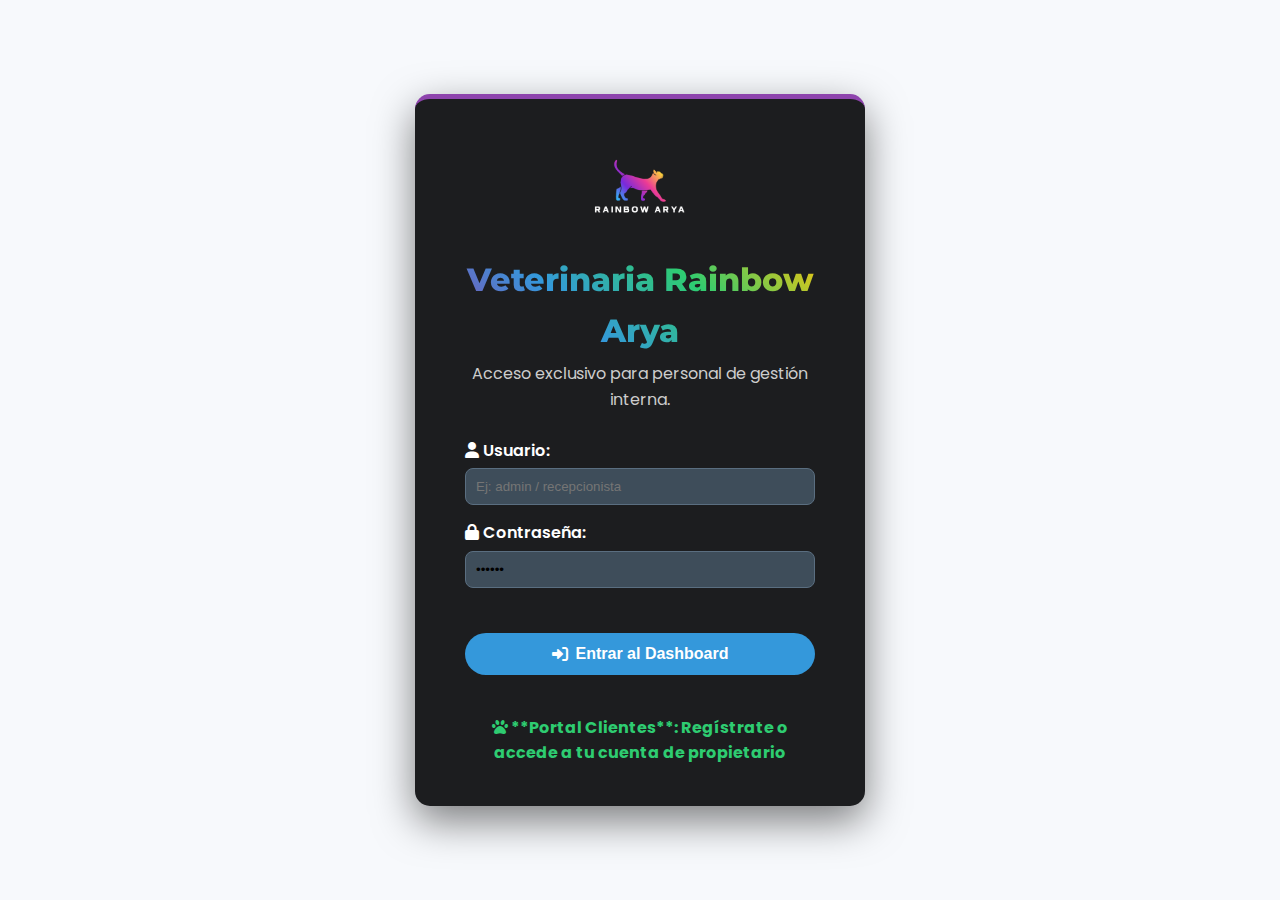
<file: login.html>
<!DOCTYPE html>
<html lang="es">
<head>
    <meta charset="UTF-8">
    <meta name="viewport" content="width=device-width, initial-scale=1.0">
    <title>ARYA - Acceso Interno</title>
    <link rel="stylesheet" href="styles.css">
    <link rel="stylesheet" href="https://cdnjs.cloudflare.com/ajax/libs/font-awesome/6.0.0-beta3/css/all.min.css">
</head>
<body class="auth-page">
    <div class="auth-card">
        <div class="logo-container">
            <img src="RAINBOW_ARYA_LOGO.png" alt="Logo ARYA Veterinary System" class="arya-logo">
        </div>
        
        <h1 class="rainbow-text">Veterinaria Rainbow Arya</h1>
        <p style="margin-bottom: 25px;">Acceso exclusivo para personal de gestión interna.</p>
        
        <form id="login-form">
            <div class="form-group">
                <label for="username"><i class="fas fa-user"></i> Usuario:</label>
                <input type="text" id="username" required placeholder="Ej: admin / recepcionista">
            </div>
            <div class="form-group">
                <label for="password"><i class="fas fa-lock"></i> Contraseña:</label>
                <input type="password" id="password" required value="123456" placeholder="123456">
            </div>
            <button type="submit" style="background-color: var(--arya-blue);">
                <i class="fas fa-sign-in-alt"></i> Entrar al Dashboard
            </button>
        </form>

        <a href="usuario.html" class="external-link">
            <i class="fas fa-paw"></i> **Portal Clientes**: Regístrate o accede a tu cuenta de propietario
        </a>
    </div>

    <div id="notification-modal" class="modal-overlay">
        <div class="modal-content">
            <i id="modal-icon" class="icon-large fas fa-check-circle"></i>
            <h2 id="modal-title">¡Éxito!</h2>
            <p id="modal-message">Mensaje del sistema.</p>
            <button id="modal-close-btn">Aceptar</button>
        </div>
    </div>

    <script src="data.js"></script>
    <script src="login.js"></script>
</body>
</html>
</file>
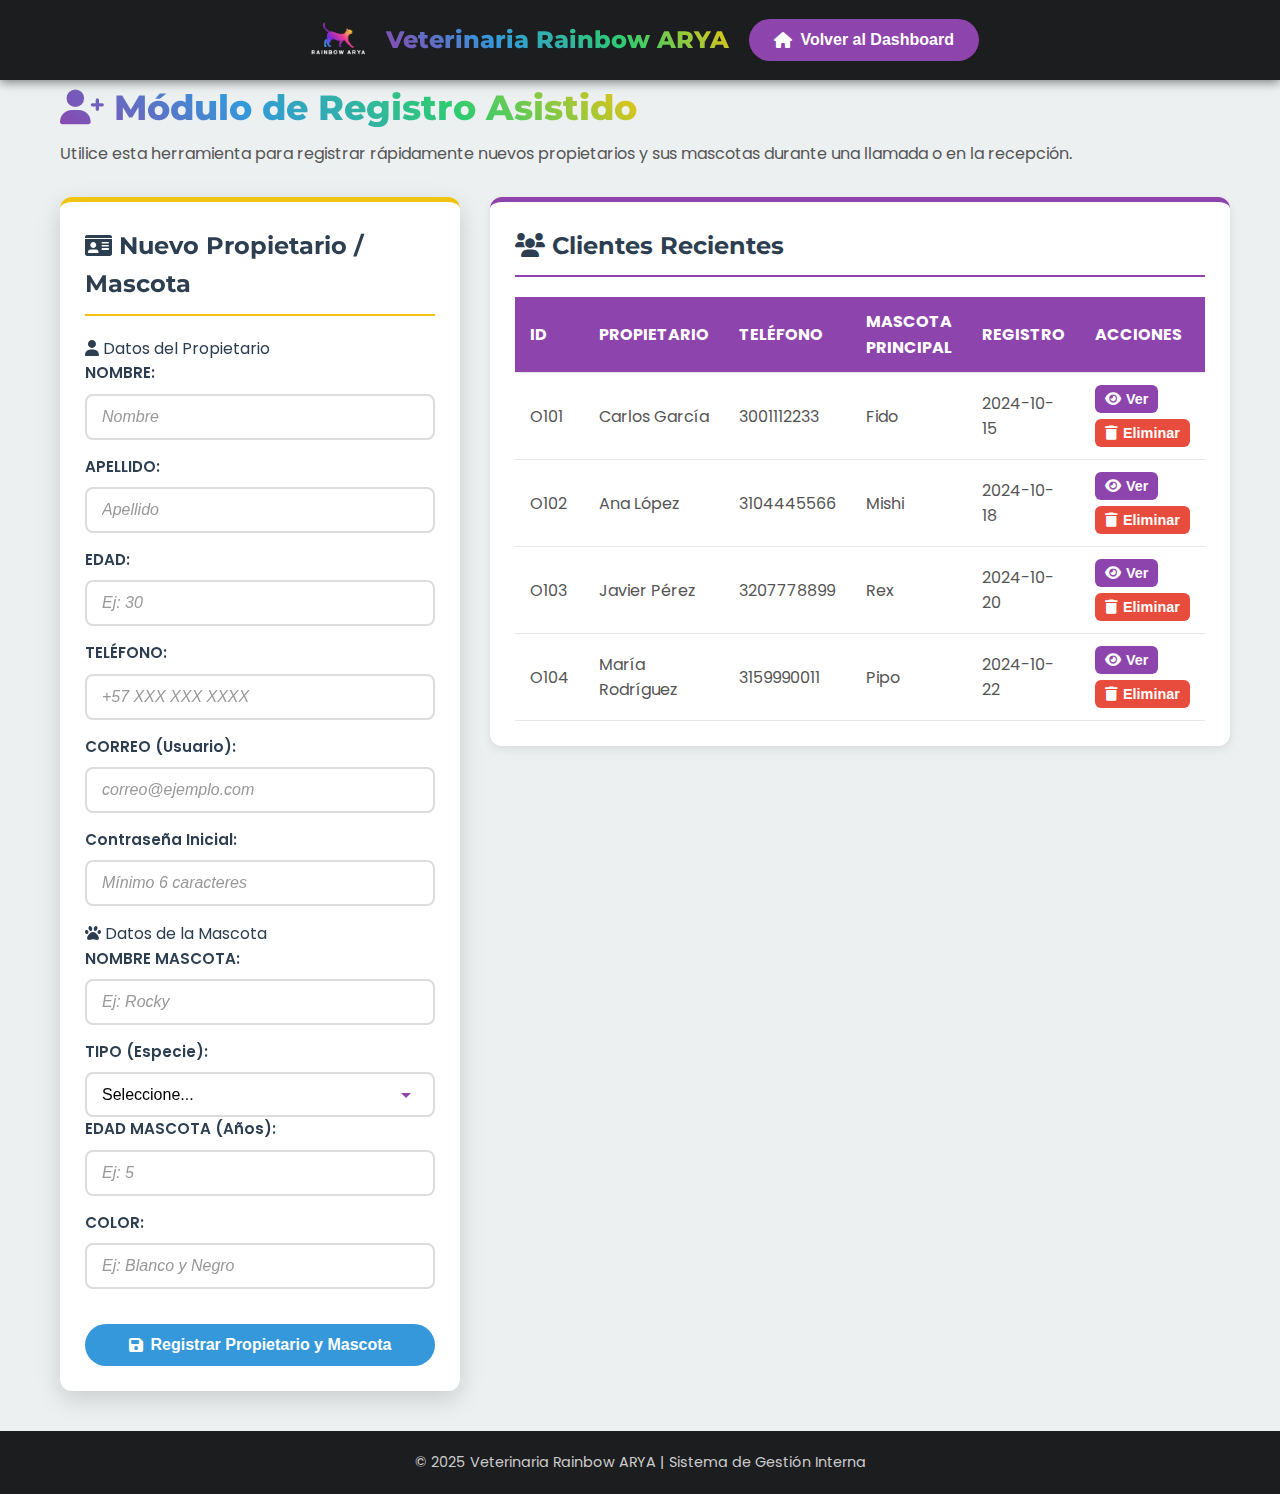
<file: propietario.html>
<!DOCTYPE html>
<html lang="es">
<head>
    <meta charset="UTF-8">
    <meta name="viewport" content="width=device-width, initial-scale=1.0">
    <title>ARYA - Registro Asistido</title>
    <link rel="stylesheet" href="styles.css"> 
    <link rel="stylesheet" href="propietario.css"> 
    <link rel="stylesheet" href="https://cdnjs.cloudflare.com/ajax/libs/font-awesome/6.0.0-beta3/css/all.min.css">
    <style>
        /* --- MODAL GLOBAL --- */
        .modal-backdrop {
            position: fixed;
            top: 0; left: 0;
            width: 100%; height: 100%;
            background: rgba(0,0,0,0.5);
            display: none;
            align-items: center;
            justify-content: center;
            z-index: 9999;
        }

        .modal-backdrop.show {
            display: flex;
        }

        .modal-content {
            background: #fff;
            padding: 25px 30px;
            border-radius: 12px;
            max-width: 500px;
            width: 90%;
            max-height: 90%;
            overflow-y: auto;
            box-shadow: 0 8px 20px rgba(0,0,0,0.3);
            animation: fadeIn 0.3s ease-in-out;
            position: relative;
        }

        .modal-actions {
            display: flex;
            justify-content: flex-end;
            gap: 10px;
            margin-top: 20px;
        }

        .modal-actions .button {
            min-width: 80px;
        }

        @keyframes fadeIn {
            from { opacity: 0; transform: translateY(-20px);}
            to { opacity: 1; transform: translateY(0);}
        }
    </style>
</head>
<body>
    
<header class="app-header">
    <div class="container header-container">
        <div class="logo-container">
            <img src="RAINBOW_ARYA_LOGO.png" alt="Logo ARYA Veterinary System" class="arya-logo">
            <h1 class="rainbow-text">Veterinaria Rainbow ARYA</h1>
        </div>
        <nav class="nav-links">
            <button id="back-to-dashboard-btn" class="button" onclick="location.href='index.html'">
                <i class="fas fa-home"></i> Volver al Dashboard
            </button>
        </nav>
    </div>
</header>

<main class="main-content">
    <div class="container">
        
        <h1 class="rainbow-text">
            <i class="fas fa-user-plus"></i> Módulo de Registro Asistido
        </h1>

        <p class="intro-text">
            Utilice esta herramienta para registrar rápidamente nuevos propietarios y sus mascotas durante una llamada o en la recepción.
        </p>

        <div class="propietario-layout">

            <aside class="form-container-card">
                <h2><i class="fas fa-id-card"></i> Nuevo Propietario / Mascota</h2>
                
                <form id="assisted-registration-form"> 
                    
                    <div class="section-subtitle"><i class="fas fa-user"></i> Datos del Propietario</div>
                    
                    <div class="form-group">
                        <label for="reg-name">NOMBRE:</label>
                        <input type="text" id="reg-name" required placeholder="Nombre">
                    </div>
                    <div class="form-group">
                        <label for="reg-lastname">APELLIDO:</label>
                        <input type="text" id="reg-lastname" required placeholder="Apellido"> 
                    </div>
                     <div class="form-group">
                        <label for="reg-age">EDAD:</label>
                        <input type="number" id="reg-age" min="18" max="100" placeholder="Ej: 30" required> 
                    </div>
                    <div class="form-group">
                        <label for="reg-phone">TELÉFONO:</label>
                        <input type="tel" id="reg-phone" required placeholder="+57 XXX XXX XXXX">
                    </div>
                    <div class="form-group">
                        <label for="reg-email">CORREO (Usuario):</label>
                        <input type="email" id="reg-email" required placeholder="correo@ejemplo.com">
                    </div>
                    <div class="form-group">
                        <label for="reg-password">Contraseña Inicial:</label>
                        <input type="password" id="reg-password" required placeholder="Mínimo 6 caracteres"> 
                    </div>
                    
                    <div class="section-subtitle"><i class="fas fa-paw"></i> Datos de la Mascota</div>
                    
                    <div class="form-group">
                        <label for="pet-name">NOMBRE MASCOTA:</label>
                        <input type="text" id="pet-name" required placeholder="Ej: Rocky">
                    </div>
                    <div class="form-group">
                        <label for="pet-type">TIPO (Especie):</label>
                        <select id="pet-type" required> 
                            <option value="" disabled selected>Seleccione...</option>
                            <option value="Felino">FELINO</option>
                            <option value="Canino">CANINO</option>
                            <option value="Ave">AVE</option>
                            <option value="Exotico">EXOTICO</option>
                        </select>
                    </div>
                    <div class="form-group">
                        <label for="pet-age">EDAD MASCOTA (Años):</label>
                        <input type="number" id="pet-age" min="0" required placeholder="Ej: 5"> 
                    </div>
                    <div class="form-group">
                        <label for="pet-color">COLOR:</label>
                        <input type="text" id="pet-color" placeholder="Ej: Blanco y Negro"> 
                    </div>
                    
                    <button type="submit" class="button primary btn-full-width" style="margin-top: 20px;">
                        <i class="fas fa-save"></i> Registrar Propietario y Mascota
                    </button>
                </form>
            </aside>
            
            <!-- PANEL DERECHO: CLIENTES RECIENTES -->
            <section class="data-list-card">
                <h2>
                    <i class="fas fa-users"></i> Clientes Recientes
                </h2>
                
                <!-- Contenedor donde se inyectará la tabla dinámicamente -->
                <div id="invoices-list" class="data-table-container">
                    <!-- La tabla se genera desde propietario.js -->
                </div>
            </section>
        </div>
    </div>
</main>

<footer class="app-footer">
    <div class="container">
        <p>
            &copy; 2025 Veterinaria Rainbow ARYA | Sistema de Gestión Interna 
        </p>
    </div>
</footer>

<!-- MODAL REUTILIZABLE -->
<div id="system-modal-backdrop" class="modal-backdrop">
    <div id="system-modal" class="modal-content">
        <h3 id="modal-title">Título</h3>
        <p id="modal-message">Mensaje</p>
        <div id="modal-actions" class="modal-actions"></div>
    </div>
</div>

<script src="data.js"></script> 
<script src="propietario.js"></script> 
</body>
</html>
</file>
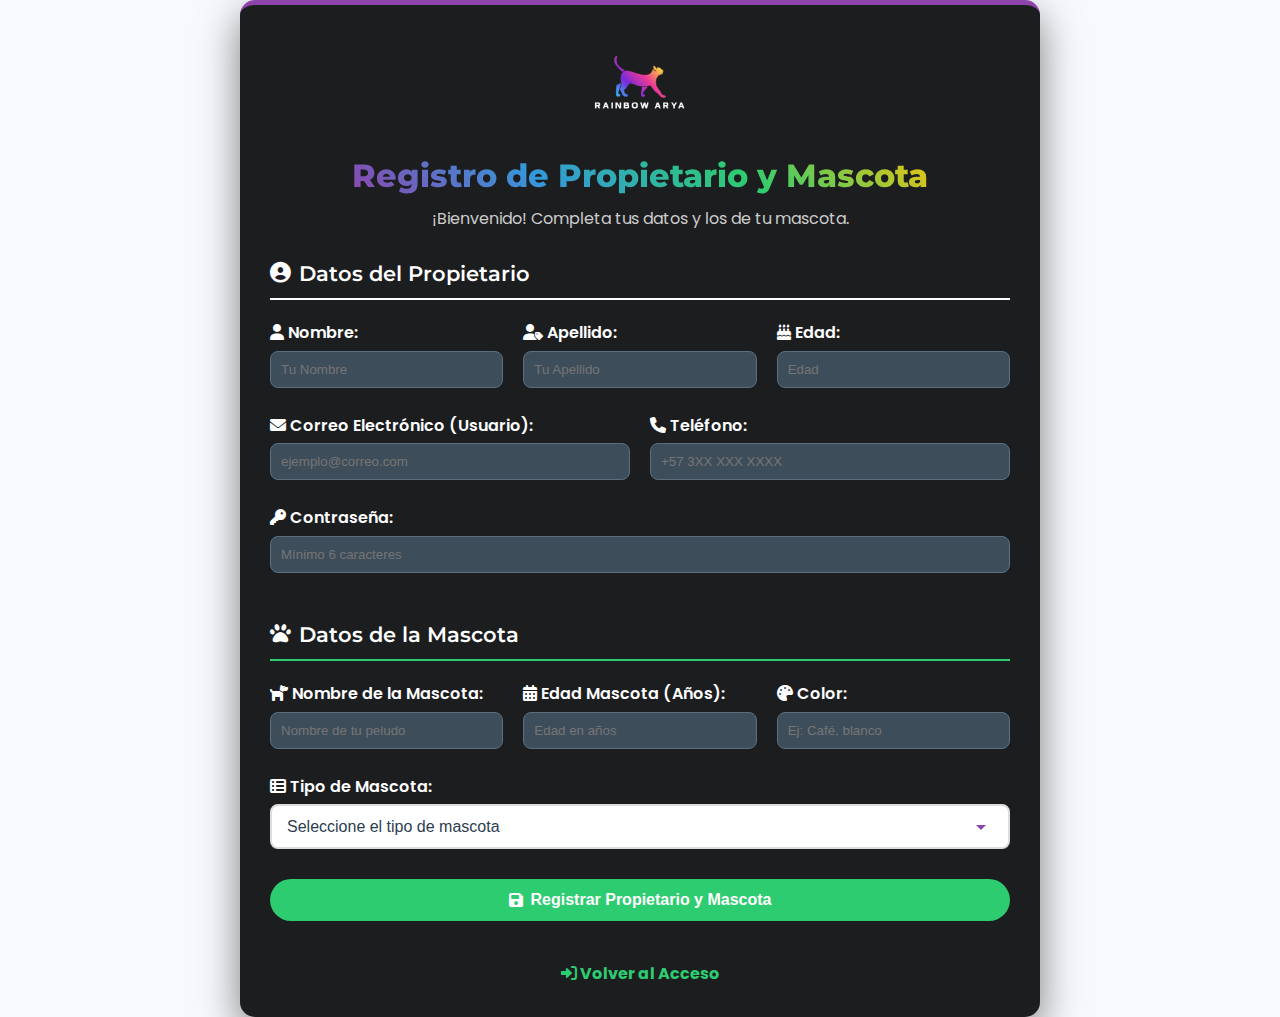
<file: usuario.html>
<!DOCTYPE html>
<html lang="es">
<head>
    <meta charset="UTF-8">
    <meta name="viewport" content="width=device-width, initial-scale=1.0">
    <title>ARYA - Registro de Usuario y Mascota</title>
    <link rel="stylesheet" href="styles.css"> <link rel="stylesheet" href="usuario.css">
    <link rel="stylesheet" href="https://cdnjs.cloudflare.com/ajax/libs/font-awesome/6.0.0-beta3/css/all.min.css">
</head>
<body class="auth-page">
    <div class="auth-card" style="max-width: 800px;">
        <div class="logo-container">
            <img src="RAINBOW_ARYA_LOGO.png" alt="Logo ARYA Veterinary System" class="arya-logo">
        </div>
        
        <h1 class="rainbow-text">Registro de Propietario y Mascota</h1>
        <p style="margin-bottom: 25px;">
            ¡Bienvenido! Completa tus datos y los de tu mascota.
        </p>

        <form id="full-registration-form">
            <div class="section-title-container">
                <h2 class="section-title-small"><i class="fas fa-user-circle"></i> Datos del Propietario</h2>
            </div>
            
            <div class="form-grid-3">
                <div class="form-group">
                    <label for="reg-name"><i class="fas fa-user"></i> Nombre:</label>
                    <input type="text" id="reg-name" required placeholder="Tu Nombre">
                </div>
                <div class="form-group">
                    <label for="reg-lastname"><i class="fas fa-user-tag"></i> Apellido:</label>
                    <input type="text" id="reg-lastname" required placeholder="Tu Apellido">
                </div>
                <div class="form-group">
                    <label for="reg-age"><i class="fas fa-birthday-cake"></i> Edad:</label>
                    <input type="number" id="reg-age" required min="18" max="120" placeholder="Edad">
                </div>
            </div>

            <div class="form-grid-2">
                <div class="form-group">
                    <label for="reg-email"><i class="fas fa-envelope"></i> Correo Electrónico (Usuario):</label>
                    <input type="email" id="reg-email" required placeholder="ejemplo@correo.com">
                </div>
                <div class="form-group">
                    <label for="reg-phone"><i class="fas fa-phone"></i> Teléfono:</label>
                    <input type="tel" id="reg-phone" required placeholder="+57 3XX XXX XXXX">
                </div>
            </div>
            
            <div class="form-group">
                <label for="reg-password"><i class="fas fa-key"></i> Contraseña:</label>
                <input type="password" id="reg-password" required placeholder="Mínimo 6 caracteres">
            </div>

            <div class="section-title-container" style="margin-top: 30px;">
                <h2 class="section-title-small" style="border-bottom-color: var(--arya-secondary);"><i class="fas fa-paw"></i> Datos de la Mascota</h2>
            </div>

            <div class="form-grid-3">
                <div class="form-group">
                    <label for="pet-name"><i class="fas fa-dog"></i> Nombre de la Mascota:</label>
                    <input type="text" id="pet-name" required placeholder="Nombre de tu peludo">
                </div>
                <div class="form-group">
                    <label for="pet-age"><i class="fas fa-calendar-alt"></i> Edad Mascota (Años):</label>
                    <input type="number" id="pet-age" required min="0" max="30" placeholder="Edad en años">
                </div>
                <div class="form-group">
                    <label for="pet-color"><i class="fas fa-palette"></i> Color:</label>
                    <input type="text" id="pet-color" required placeholder="Ej: Café, blanco">
                </div>
            </div>

            <div class="form-group">
                <label for="pet-type"><i class="fas fa-th-list"></i> Tipo de Mascota:</label>
                <select id="pet-type" required class="custom-select">
                    <option value="" disabled selected>Seleccione el tipo de mascota</option>
                    <option value="Canino">Canino</option>
                    <option value="Felino">Felino</option>
                    <option value="Ave">Ave</option>
                    <option value="Exotico">Exótico</option>
                </select>
            </div>
            
            <button type="submit" class="button primary" style="background-color: var(--arya-secondary); margin-top: 30px; width: 100%;">
                <i class="fas fa-save"></i> Registrar Propietario y Mascota
            </button>
        </form>

        <a href="login.html" class="external-link">
            <i class="fas fa-sign-in-alt"></i> Volver al Acceso
        </a>
    </div>

    <div id="notification-modal" class="modal-overlay">
        <div class="modal-content">
            <i id="modal-icon" class="icon-large fas fa-check-circle"></i>
            <h2 id="modal-title">¡Éxito!</h2>
            <p id="modal-message">Mensaje del sistema.</p>
            <button id="modal-close-btn" class="button primary">Aceptar</button>
        </div>
    </div>

    <script src="data.js"></script>
    <script src="usuario.js"></script>
</body>
</html>
</file>
<file: styles.css>
/* --- styles.css: Look & Feel Final de ARYA V2.3 (Modal System Implementado & Responsive) --- */

/* --- 1. Variables de Color, Tipografía e Iconografía --- */
@import url('https://fonts.googleapis.com/css2?family=Montserrat:wght@400;600;700;800&family=Poppins:wght@300;400;600&display=swap');

:root {
    /* Paleta de Colores ARYA (Basada en el Rainbow Logo) */
    --arya-primary: #8e44ad; 	 /* Púrpura Profundo (Marca Principal) */
    --arya-secondary: #2ecc71; 	 /* Verde Esmeralda (Éxito, Confirmación) */
    --arya-blue: #3498db; 	 	 /* Azul Cielo (Información, Enlaces) */
    --arya-accent: #f1c40f; 	 /* Amarillo Sol (Alerta, Destacado) */
    
    --arya-dark: #2c3e50; 	 	 /* Texto y fondos oscuros */
    --arya-light: #ecf0f1; 	 	 /* Fondo claro principal (para el dashboard) */
    --card-bg: #ffffff; 	 	 /* Fondo de las tarjetas internas */
    --danger-color: #e74c3c; 	 /* Rojo para peligro/cancelar */

    /* Nuevos colores del Header/Footer */
    --header-bg: #111111; 	 	 /* Fondo del header en negro */
    --footer-bg: #1c2833; 	 	 /* Fondo del footer */
    --header-text: #f0f0f0; 	 /* Texto claro para el header */

    /* COLORES DE AUTENTICACIÓN (LOGIN/REGISTRO) */
    --auth-card-bg: rgba(28, 29, 31, 1); /* Color oscuro exacto del logo */
    --auth-text-light: #ffffff;
    --auth-page-bg-light: #f7f9fc; /* Fondo claro para que la tarjeta resalte */

    /* Fuentes */
    --font-heading: 'Montserrat', sans-serif;
    --font-body: 'Poppins', sans-serif;
    
    /* Efectos de Sombra */
    --shadow-subtle: 0 4px 10px rgba(0, 0, 0, 0.08);
    --shadow-lift: 0 8px 25px rgba(0, 0, 0, 0.15);
}

/* --- 2. Reset y Estilos Base --- */
* {
    margin: 0;
    padding: 0;
    box-sizing: border-box;
}

body {
    font-family: var(--font-body);
    background-color: var(--arya-light);
    color: var(--arya-dark);
    line-height: 1.6;
    min-height: 100vh;
    display: flex;
    flex-direction: column;
}

.main-content {
    flex-grow: 1;
}

.container {
    max-width: 1200px;
    margin: 0 auto;
    padding: 0 20px; /* Padding por defecto en escritorio */
}

h1, h2, h3 {
    font-family: var(--font-heading);
    color: var(--arya-dark);
}
h2 { border-bottom: 2px solid var(--arya-accent); padding-bottom: 8px; margin-bottom: 20px;}


/* --- 3. Logo y Cabeceras --- */
.logo-container {
    display: flex;
    align-items: center;
    gap: 15px;
}
.arya-logo {
    height: 60px; /* Ajuste el tamaño por defecto del logo para que no sea excesivamente grande */
    width: auto;
    transition: transform 0.3s ease;
}
.arya-logo:hover {
    transform: scale(1.05);
}


/* --- 4. HEADER Y FOOTER GLOBALES --- */
.app-header {
    background-color: rgba(28, 29, 31);
    color: var(--header-text);
    padding: 10px 0;
    box-shadow: 0 2px 10px rgba(0, 0, 0, 0.5);
    display: flex;
    justify-content: space-between;
    align-items: center;
}
.app-header .logo-container {
    padding: 0 20px;
    margin: 0;
    gap: 10px;
}
.app-header h1 {
    font-size: 1.5em;
    margin: 0;
}
.app-header .nav-links {
    display: flex;
    align-items: center;
    padding-right: 20px;
}

.app-footer {
    background-color: rgba(28, 29, 31);
    color: #ccc;
    padding: 20px 0;
    margin-top: 40px;
    text-align: center;
    font-size: 0.9em;
}
.app-footer a {
    color: var(--arya-secondary);
    text-decoration: none;
}

/* --- 5. REDISEÑO DE LOGIN Y REGISTRO (TEMA OSCURO/CLARO) --- */
.auth-page {
    display: flex;
    justify-content: center;
    align-items: center;
    min-height: 100vh;
    background: var(--auth-page-bg-light); /* FONDO CLARO */
}
.auth-card {
    background-color: var(--auth-card-bg); /* FONDO OSCURO (rgba(28, 29, 31)) */
    color: var(--auth-text-light); /* TEXTO CLARO */
    padding: 40px 50px;
    border-radius: 15px;
    box-shadow: 0 15px 40px rgba(0, 0, 0, 0.5);
    width: 100%;
    max-width: 450px;
    text-align: center;
    border-top: 5px solid var(--arya-primary); 
    transition: transform 0.3s ease;
}
.auth-card:hover {
    transform: translateY(-5px);
}
.auth-card .logo-container {
    justify-content: center;
    margin-bottom: 15px; /* Pequeño espacio antes del título */
    gap: 0;
}
.auth-card .arya-logo {
    height: 100px; /* LOGO MÁS GRANDE */
}

/* EFECTO ARCOÍRIS */
.rainbow-text {
    /* Colores del logo: Púrpura, Azul, Verde, Amarillo */
    background: linear-gradient(
        45deg,
        #8e44ad, /* Púrpura */
        #3498db, /* Azul */
        #2ecc71, /* Verde */
        #f1c40f 	/* Amarillo */
    );
    -webkit-background-clip: text;
    background-clip: text;
    color: transparent; /* Hace que el texto sea transparente para que el fondo sea visible */
    display: inline-block;
    font-weight: 800; /* Hace que el efecto sea más visible */
    font-size: 2.2em;
    margin-bottom: 5px;
}

.auth-card h1 {
    font-size: 2em;
    margin-bottom: 5px;
}
.auth-card p {
    color: #cccccc; 
}

/* Ajuste de formularios y botones dentro de la tarjeta oscura */
.form-group label {
    display: block;
    text-align: left;
    margin-bottom: 5px;
    font-weight: 600;
}
.form-group input {
    background-color: #3e4d5a; 
    border: 1px solid #5a6e80;
    width: 100%;
    padding: 10px;
    margin-bottom: 15px;
    border-radius: 8px;
}

/* Aumento de separación del botón de login */
.auth-card button {
    width: 100%;
    margin-top: 30px; /* Separación de la contraseña */
}

.auth-card .external-link {
    display: block;
    margin-top: 40px; /* Separación del botón */
    color: var(--arya-secondary); 
    text-decoration: none;
    font-weight: 700;
    transition: color 0.2s;
}
.auth-card .external-link:hover {
    color: var(--arya-blue);
}

/* --- 6. Estilos Generales de Componentes (Tarjetas, Botones, etc.) --- */
.section-card {
    background-color: var(--card-bg);
    padding: 25px;
    margin-bottom: 20px;
    border-radius: 12px;
    box-shadow: var(--shadow-subtle);
    transition: transform 0.3s ease, box-shadow 0.3s ease;
    border-left: 6px solid var(--arya-primary);
}
/* Botones */
button {
    background-color: var(--arya-primary);
    color: var(--card-bg);
    padding: 12px 25px;
    border: none;
    border-radius: 25px; 
    cursor: pointer;
    font-size: 1em;
    font-weight: 600;
    transition: all 0.3s ease;
    display: inline-flex;
    align-items: center;
    justify-content: center;
    gap: 8px;
}

/* NEW: Dashboard Grid Layout for Summary Cards */
.dashboard-grid {
    display: grid;
    /* Por defecto, 3 columnas en escritorio */
    grid-template-columns: repeat(3, 1fr);
    gap: 20px;
    margin-bottom: 30px;
}

/* Dashboard Summary Cards */
.summary-card {
    background: var(--card-bg); 
    border-radius: 12px;
    box-shadow: var(--shadow-subtle);
    padding: 25px;
    text-align: center;
    transition: transform 0.3s ease;
    border: 1px solid #ddd;
}
.summary-card:hover {
    transform: translateY(-3px);
}
.summary-card .value {
    font-size: 2.5em;
    font-weight: 700;
    margin-top: 5px;
    color: var(--arya-dark);
}
.summary-card[data-color="blue"] { border-left: 5px solid var(--arya-blue); }
.summary-card[data-color="orange"] { border-left: 5px solid var(--arya-accent); }
.summary-card[data-color="purple"] { border-left: 5px solid var(--arya-primary); }


/* --- 7. MODAL DE NOTIFICACIÓN GLOBAL --- */
.modal-overlay {
    display: none; /* Oculto por defecto */
    position: fixed;
    z-index: 1000;
    left: 0;
    top: 0;
    width: 100%;
    height: 100%;
    overflow: auto;
    background-color: rgba(0, 0, 0, 0.8); /* Fondo oscuro semitransparente */
    backdrop-filter: blur(4px); /* Efecto de desenfoque */
    align-items: center;
    justify-content: center;
    animation: fadeIn 0.3s;
}

.modal-content {
    background-color: var(--auth-card-bg); /* Fondo oscuro de la tarjeta */
    color: var(--auth-text-light);
    padding: 40px;
    border-radius: 15px;
    box-shadow: 0 10px 30px rgba(0, 0, 0, 0.7);
    text-align: center;
    max-width: 400px;
    width: 90%;
    border-top: 5px solid var(--arya-secondary); /* Borde verde de éxito */
    animation: slideDown 0.4s ease-out;
}

.modal-content h2 {
    color: var(--arya-accent); /* Título de modal en color de acento */
    margin-top: 0;
    margin-bottom: 15px;
    /* Asegurar que el h2 sea blanco o claro en el modal oscuro */
    color: var(--auth-text-light);
    border-bottom: none; 
}

.modal-content .icon-large {
    font-size: 4em;
    color: var(--arya-secondary);
    margin-bottom: 20px;
}

.modal-content button {
    margin-top: 20px;
    width: 60%;
    background-color: var(--arya-secondary); /* Botón de acción en verde */
}
.modal-content button:hover {
    background-color: #27ae60;
}

/* Animaciones */
@keyframes fadeIn {
    from { opacity: 0; }
    to { opacity: 1; }
}

@keyframes slideDown {
    from { transform: translateY(-50px); opacity: 0; }
    to { transform: translateY(0); opacity: 1; }
}


/* =================================================================
    9. MODAL DE SISTEMA (Reemplaza alert/confirm) - ESTILOS CORREGIDOS
    ================================================================= */
.system-modal-backdrop {
    position: fixed;
    top: 0;
    left: 0;
    width: 100%;
    height: 100%;
    background-color: rgba(0, 0, 0, 0.7); /* Fondo oscuro semitransparente */
    display: none; 
    justify-content: center;
    align-items: center;
    z-index: 1000; 
}

.system-modal-content {
    /* Fondo blanco de tarjeta */
    background-color: var(--card-bg); 
    color: var(--arya-dark); /* Texto oscuro */
    border-radius: 12px;
    padding: 30px;
    box-shadow: 0 10px 30px rgba(0, 0, 0, 0.3); /* Sombra más fuerte */
    max-width: 400px;
    width: 90%;
    /* Dejamos la alineación en left para que los detalles de factura se lean bien. */
    text-align: left; 
    border-top: 5px solid var(--arya-primary); /* El JS setea este color */
    animation: slideDown 0.4s ease-out;
}

.system-modal-content h3 {
    color: var(--arya-dark);
    margin-top: 0;
    font-size: 1.5em;
    margin-bottom: 15px; 
    display: block; 
    text-align: center; /* Centrar título */
    padding-bottom: 8px;
    border-bottom: 2px solid var(--arya-light);
    font-weight: 700;
}

.system-modal-content p {
    color: var(--arya-dark);
    /* margin-bottom: 25px; */
    /* ESTO ES CLAVE: Permite que el texto se mantenga legible con saltos de línea */
    white-space: pre-line; 
    line-height: 1.6;
}

.modal-actions {
    display: flex;
    justify-content: flex-end; 
    gap: 10px;
}

.modal-actions button {
    margin: 0; 
    min-width: 100px;
    border-radius: 8px; 
}

/* 💡 CORRECCIÓN ADICIONAL PARA EL BOTÓN PRINCIPAL: 
   Asegurar que el botón "Aceptar/Cerrar" use el color principal (morado) 
   para el modo 'primary' dentro del modal, si no es una confirmación danger. */
.modal-actions button.primary {
    background-color: var(--arya-primary);
}
.modal-actions button.primary:hover {
    background-color: #7d3c9a; /* Un poco más oscuro */
}

.modal-icon {
    margin-right: 10px;
    color: var(--arya-primary); 
}

/* =================================================================
 	10. MEDIA QUERIES (RESPONSIVE DESIGN)
 	================================================================= */

/* ----------------------------------
 * 1. Tablet y Portátiles Pequeños (Hasta 1024px)
 * ---------------------------------- */
@media (max-width: 1024px) {
    .container {
        max-width: 960px;
        padding: 0 15px; /* Ligeramente menos padding lateral */
    }

    /* Reducir a 2 columnas para el dashboard */
    .dashboard-grid {
        grid-template-columns: repeat(2, 1fr);
        gap: 15px;
    }

    .summary-card {
        padding: 20px;
    }
    
    .summary-card .value {
        font-size: 2.2em; /* Reducir tamaño de valor */
    }
}


/* ----------------------------------
 * 2. Teléfonos Grandes y Tablets Pequeñas (Hasta 768px)
 * ---------------------------------- */
@media (max-width: 768px) {
    /* Layout Base */
    body {
        font-size: 15px;
    }
    
    /* Header Responsive: Apilar logo y navegación */
    .app-header {
        flex-direction: column; 
        align-items: flex-start;
        padding: 10px 0;
    }
    .app-header .logo-container { 
        width: 100%;
        justify-content: space-between;
        padding: 0 10px;
    }
    .app-header .arya-logo { 
        height: 50px; 
    }
    .app-header h1 { 
        font-size: 1.2em; 
    }
    /* Mover los enlaces de navegación a una fila inferior */
    .app-header .nav-links { 
        width: 100%;
        justify-content: space-around; /* Distribuir uniformemente */
        padding: 10px 0;
        border-top: 1px solid rgba(255, 255, 255, 0.1);
        margin-top: 5px;
    }
    .app-header .nav-links span { 
        display: none; /* Ocultar el texto de saludo para ahorrar espacio */
    }
    .app-header .nav-links button { 
        font-size: 0.9em; 
        padding: 8px 15px; 
    }

    /* Dashboard Grid: 1 Columna en móvil */
    .dashboard-grid {
        grid-template-columns: 1fr; 
        gap: 15px;
    }
    
    .section-card {
        padding: 20px;
    }
    
    /* Auth Card (Móviles) */
    .auth-card { 
        padding: 30px; 
        max-width: 90%; 
    }
    .auth-card .arya-logo { 
        height: 80px; 
    }
}


/* ----------------------------------
 * 3. Teléfonos Pequeños (Hasta 480px)
 * ---------------------------------- */
@media (max-width: 480px) {
    body {
        font-size: 0.9em; /* Ligeramente más pequeño */
    }
    
    .container {
        padding: 0 10px; /* Reducir aún más el padding lateral */
    }
    
    /* Auth Card más compacto */
    .auth-card {
        padding: 25px 20px;
    }
    .auth-card .rainbow-text {
        font-size: 1.8em;
    }
    .auth-card .arya-logo { 
        height: 70px; 
    }

    /* Header más compacto */
    .app-header .arya-logo { 
        height: 40px; 
    }
    .app-header h1 { 
        font-size: 1.1em; 
    }
    
    /* Botones más pequeños */
    button {
        font-size: 0.9em;
        padding: 10px 18px;
    }

    .app-footer {
        padding: 15px 10px;
        font-size: 0.8em;
    }
}
</file>
<file: admin.css>
/* --- admin.css: Estilos específicos para el Módulo Administrativo --- */

/* ==========================================
   1. ESTILOS GENERALES
   ========================================== */
.header-container {
    display: flex;
    justify-content: space-between;
    align-items: center;
    padding: 0;
}

.intro-text {
    margin-bottom: 30px;
    color: #555;
    font-size: 1.05em;
}

.tab-description {
    color: #777;
    margin-bottom: 20px;
    font-size: 0.95em;
}

/* ==========================================
   2. CONTENEDOR PRINCIPAL (CARD)
   ========================================== */
.admin-card {
    background-color: var(--card-bg);
    border-radius: 12px;
    box-shadow: var(--shadow-lift);
    overflow: hidden;
    margin-top: 20px;
}

/* ==========================================
   3. SISTEMA DE PESTAÑAS
   ========================================== */
.admin-tabs {
    display: flex;
    background: linear-gradient(135deg, #f8f9fa 0%, #e9ecef 100%);
    border-bottom: 3px solid #dee2e6;
    padding: 10px 15px 0;
    gap: 5px;
    flex-wrap: wrap;
}

.tab-button {
    background-color: transparent;
    border: none;
    border-bottom: 3px solid transparent;
    padding: 12px 20px;
    cursor: pointer;
    font-weight: 600;
    font-size: 0.95em;
    border-radius: 8px 8px 0 0;
    transition: all 0.3s ease;
    color: #6c757d;
    display: flex;
    align-items: center;
    gap: 8px;
    position: relative;
    bottom: -3px;
}

.tab-button:hover {
    background-color: rgba(142, 68, 173, 0.1);
    color: var(--arya-primary);
}

.tab-button.active {
    background-color: var(--card-bg);
    border-bottom: 3px solid var(--arya-primary);
    color: var(--arya-primary);
    box-shadow: 0 -2px 8px rgba(0, 0, 0, 0.05);
}

.tab-button i {
    font-size: 1.1em;
}

.tab-content {
    display: none;
    padding: 30px;
    animation: fadeIn 0.3s ease;
}

.tab-content.active {
    display: block;
}

@keyframes fadeIn {
    from {
        opacity: 0;
        transform: translateY(10px);
    }
    to {
        opacity: 1;
        transform: translateY(0);
    }
}

.tab-content h2 {
    color: var(--arya-dark);
    border-bottom: 2px solid var(--arya-primary);
    padding-bottom: 12px;
    margin-top: 0;
    margin-bottom: 20px;
    font-size: 1.5em;
    display: flex;
    align-items: center;
    gap: 10px;
}

.tab-content h2 i {
    color: var(--arya-primary);
}

/* ==========================================
   4. CATÁLOGO DE PRODUCTOS/SERVICIOS
   ========================================== */
.catalogue-container {
    margin: 20px 0;
    border: 1px solid #e8e8e8;
    border-radius: 8px;
    overflow: hidden;
}

.catalogue-item {
    display: grid;
    grid-template-columns: 2fr 1fr 1fr 1fr 1fr;
    gap: 15px;
    padding: 15px;
    align-items: center;
    border-bottom: 1px solid #f0f0f0;
    transition: background-color 0.2s ease;
}

.catalogue-item:last-child {
    border-bottom: none;
}

.catalogue-item:hover:not(.catalogue-header) {
    background-color: #f8fcff;
}

.catalogue-header {
    background: linear-gradient(135deg, var(--arya-light) 0%, #e8f0f5 100%);
    font-weight: 700;
    color: var(--arya-dark);
    border-bottom: 2px solid var(--arya-primary);
}

.catalogue-actions {
    display: flex;
    gap: 8px;
    justify-content: flex-end;
}

.catalogue-actions button {
    padding: 6px 12px;
    font-size: 0.85em;
    border-radius: 6px;
    border: none;
    cursor: pointer;
    transition: all 0.2s ease;
    font-weight: 600;
    display: inline-flex;
    align-items: center;
    gap: 5px;
}

.edit-btn {
    background-color: #ffc107;
    color: #333;
}

.edit-btn:hover {
    background-color: #ffb300;
    transform: translateY(-2px);
    box-shadow: 0 4px 12px rgba(255, 193, 7, 0.3);
}

.delete-btn {
    background-color: var(--danger-color);
    color: white;
}

.delete-btn:hover {
    background-color: #c0392b;
    transform: translateY(-2px);
    box-shadow: 0 4px 12px rgba(231, 76, 60, 0.3);
}

.price-display,
.tax-display {
    font-weight: 600;
    color: var(--arya-dark);
}

.btn-add-catalog {
    margin-top: 20px;
    width: 100%;
}

.text-right {
    text-align: right;
}

/* ==========================================
   5. REPORTES
   ========================================== */
.form-group {
    margin-bottom: 20px;
}

.form-group label {
    display: block;
    margin-bottom: 8px;
    font-weight: 600;
    color: var(--arya-dark);
    font-size: 0.95em;
}

.form-group select.custom-select {
    width: 100%;
    padding: 12px 15px;
    border: 2px solid #ddd;
    border-radius: 8px;
    font-size: 1em;
    transition: all 0.3s ease;
    background-color: #fff;
    appearance: none;
    -webkit-appearance: none;
    -moz-appearance: none;
    background-image: url('data:image/svg+xml;utf8,<svg xmlns="http://www.w3.org/2000/svg" width="24" height="24" viewBox="0 0 24 24"><path fill="%238e44ad" d="M7 10l5 5 5-5z"/></svg>');
    background-repeat: no-repeat;
    background-position: right 15px center;
    padding-right: 40px;
    cursor: pointer;
}

.form-group select:focus {
    outline: none;
    border-color: var(--arya-primary);
    box-shadow: 0 0 0 3px rgba(142, 68, 173, 0.1);
}

.report-container {
    background-color: #f8f9fa;
    border: 2px dashed #dee2e6;
    border-radius: 10px;
    padding: 30px;
    margin: 20px 0;
    min-height: 200px;
}

.empty-report {
    text-align: center;
    color: #6c757d;
}

.empty-report i {
    font-size: 4em;
    color: var(--arya-blue);
    margin-bottom: 15px;
    display: block;
}

.empty-report p {
    font-size: 1.1em;
    margin: 0;
}

.report-container h3 {
    color: var(--arya-primary);
    border-bottom: 2px solid var(--arya-secondary);
    padding-bottom: 10px;
    margin-bottom: 15px;
}

.report-container p {
    margin: 10px 0;
    line-height: 1.6;
}

.report-container ul {
    list-style: none;
    padding: 0;
}

.report-container li {
    padding: 10px;
    background-color: white;
    margin-bottom: 8px;
    border-radius: 6px;
    border-left: 4px solid var(--arya-secondary);
}

/* ==========================================
   6. GESTIÓN DE USUARIOS
   ========================================== */
.users-container {
    display: grid;
    grid-template-columns: repeat(auto-fill, minmax(280px, 1fr));
    gap: 20px;
    margin: 20px 0;
}

.user-card {
    background-color: white;
    border: 2px solid #e8e8e8;
    border-radius: 12px;
    padding: 20px;
    display: flex;
    align-items: center;
    gap: 15px;
    transition: all 0.3s ease;
    box-shadow: 0 2px 8px rgba(0, 0, 0, 0.05);
}

.user-card:hover {
    border-color: var(--arya-primary);
    box-shadow: 0 4px 16px rgba(142, 68, 173, 0.15);
    transform: translateY(-2px);
}

.user-avatar {
    width: 60px;
    height: 60px;
    border-radius: 50%;
    background: linear-gradient(135deg, var(--arya-primary) 0%, var(--arya-secondary) 100%);
    display: flex;
    align-items: center;
    justify-content: center;
    color: white;
    font-size: 1.8em;
    flex-shrink: 0;
}

.user-info {
    flex: 1;
}

.user-info h4 {
    margin: 0 0 8px 0;
    color: var(--arya-dark);
    font-size: 1.1em;
}

.user-role {
    display: inline-block;
    padding: 4px 12px;
    border-radius: 20px;
    font-size: 0.85em;
    font-weight: 600;
}

/* --- NUEVOS ESTILOS PARA ESTADO --- */
.user-status {
    display: block; 
    font-size: 0.8em;
    font-weight: 500;
    margin-top: 5px;
    padding: 3px 8px;
    border-radius: 4px;
    width: fit-content;
    text-transform: uppercase;
    letter-spacing: 0.5px;
}

.status-enabled {
    background-color: rgba(46, 204, 113, 0.1); /* Verde claro */
    color: #2ecc71; /* Verde */
    border: 1px solid #2ecc7133;
}

.status-disabled {
    background-color: rgba(149, 165, 166, 0.1); /* Gris claro */
    color: #95a5a6; /* Gris */
    border: 1px solid #95a5a633;
}
/* --- FIN NUEVOS ESTILOS --- */
.role-vet {
    background-color: rgba(46, 204, 113, 0.1);
    color: var(--arya-secondary);
}

.role-receptionist {
    background-color: rgba(52, 152, 219, 0.1);
    color: var(--arya-blue);
}

.role-admin {
    background-color: rgba(231, 76, 60, 0.1);
    color: #e74c3c;
}

.role-auxiliar {
    background-color: rgba(243, 156, 18, 0.1);
    color: #f39c12;
}

.user-actions {
    display: flex;
    gap: 5px; /* Reducir la separación entre botones */
    /* Añadir un margen para asegurar que el espacio sea suficiente para 3 botones */
    margin-left: auto; 
    flex-shrink: 0; /* Asegurar que no se reduzca el tamaño de los botones */
}

.icon-button {
    /* Reducir el padding y tamaño de fuente */
    padding: 6px 10px; /* Reducción de 8px 12px a 6px 10px */
    font-size: 0.9em; /* Reducir el tamaño de la fuente para que el ícono sea más pequeño */
    border: none;
    border-radius: 6px;
    cursor: pointer;
    transition: all 0.2s ease;
    display: inline-flex;
    align-items: center;
    justify-content: center; /* Centrar el ícono si no tiene texto */
    color: white;
    width: 30px; /* Dar un ancho fijo a cada botón para uniformidad */
    height: 30px; /* Dar una altura fija */
}

/* Eliminar el gap ya que el botón solo tiene ícono y usar el width/height fijo */
.icon-button i {
    margin: 0;
}

.icon-button.edit {
    background-color: var(--arya-primary);
}

.icon-button.edit:hover {
    background-color: #7d3c98;
    transform: translateY(-2px);
    box-shadow: 0 4px 12px rgba(142, 68, 173, 0.3);
}

/* ==========================================
   7. MODAL DEL SISTEMA
   ========================================== */
.system-modal-backdrop {
    display: none;
    position: fixed;
    top: 0;
    left: 0;
    width: 100%;
    height: 100%;
    background-color: rgba(0, 0, 0, 0.6);
    backdrop-filter: blur(4px);
    z-index: 9999;
    justify-content: center;
    align-items: center;
    padding: 20px;
    animation: fadeIn 0.3s ease;
}

.system-modal-content {
    background-color: #fff;
    border-radius: 16px;
    box-shadow: 0 10px 40px rgba(0, 0, 0, 0.3);
    max-width: 500px;
    width: 100%;
    max-height: 90vh;
    overflow-y: auto;
    padding: 30px;
    position: relative;
    animation: slideUp 0.3s ease;
}

@keyframes slideUp {
    from {
        transform: translateY(50px);
        opacity: 0;
    }
    to {
        transform: translateY(0);
        opacity: 1;
    }
}

.system-modal-content h3 {
    color: var(--arya-dark);
    margin-top: 0;
    margin-bottom: 15px;
    font-size: 1.4em;
    display: flex;
    align-items: center;
    gap: 10px;
}

.system-modal-content p {
    color: #555;
    line-height: 1.6;
    margin-bottom: 20px;
    white-space: pre-line;
}

.modal-actions {
    display: flex;
    gap: 10px;
    justify-content: flex-end;
    flex-wrap: wrap;
}

.modal-actions button {
    min-width: 120px;
}

/* Scrollbar personalizado para el modal */
.system-modal-content::-webkit-scrollbar {
    width: 8px;
}

.system-modal-content::-webkit-scrollbar-track {
    background: #f1f1f1;
    border-radius: 10px;
}

.system-modal-content::-webkit-scrollbar-thumb {
    background: var(--arya-accent);
    border-radius: 10px;
}

.system-modal-content::-webkit-scrollbar-thumb:hover {
    background: var(--arya-primary);
}

/* ==========================================
   8. RESPONSIVE DESIGN
   ========================================== */
@media (max-width: 1024px) {
    .catalogue-item {
        grid-template-columns: 1.5fr 1fr 1fr 1fr 1fr;
        font-size: 0.9em;
    }
}

@media (max-width: 768px) {
    .admin-tabs {
        padding: 5px 10px 0;
    }

    .tab-button {
        padding: 10px 15px;
        font-size: 0.9em;
    }

    .tab-content {
        padding: 20px;
    }

    .catalogue-item {
        grid-template-columns: 1fr;
        gap: 8px;
        padding: 12px;
    }

    .catalogue-header {
        display: none;
    }

    .catalogue-item span::before {
        content: attr(data-label);
        font-weight: 600;
        display: inline-block;
        width: 120px;
        color: var(--arya-dark);
    }

    .catalogue-actions {
        justify-content: flex-start;
        margin-top: 10px;
    }

    .users-container {
        grid-template-columns: 1fr;
    }

    .user-card {
        flex-direction: column;
        text-align: center;
    }

    .user-actions {
        width: 100%;
        justify-content: center;
    }

    .system-modal-content {
        padding: 25px;
        max-width: 95%;
    }

    .modal-actions {
        flex-direction: column;
    }

    .modal-actions button {
        width: 100%;
    }
}

@media (max-width: 480px) {
    .tab-button {
        flex: 1;
        justify-content: center;
        padding: 8px 10px;
        font-size: 0.85em;
    }

    .tab-button span {
        display: none;
    }

    .catalogue-actions button {
        width: 100%;
    }

    .report-container {
        padding: 20px;
    }

    .system-modal-content {
        padding: 20px;
    }
}
</file>
<file: agendar.css>
/* --- agendar.css: Estilos específicos para el Módulo de Agendamiento --- */

/* ==========================================
   1. LAYOUT PRINCIPAL (GRID)
   ========================================== */
.agendar-layout {
    display: grid;
    grid-template-columns: 400px 1fr;
    gap: 30px;
    align-items: start;
    margin-top: 20px;
}

/* ==========================================
   2. ESTILOS AUXILIARES
   ========================================== */
.header-container {
    display: flex;
    justify-content: space-between;
    align-items: center;
    padding: 0;
}

.intro-text {
    margin-bottom: 30px;
    color: #555;
    font-size: 1.05em;
}

.section-subtitle {
    border-bottom: 2px solid var(--arya-secondary);
    font-size: 1.3em;
    margin-top: 30px;
    margin-bottom: 15px;
    padding-bottom: 10px;
    color: var(--arya-dark);
    display: flex;
    align-items: center;
    gap: 8px;
}

.section-subtitle i {
    color: var(--arya-secondary);
}

/* ==========================================
   3. ESTILOS DE FORMULARIOS
   ========================================== */
.form-group {
    margin-bottom: 18px;
}

.form-group label {
    display: block;
    margin-bottom: 8px;
    font-weight: 600;
    color: var(--arya-dark);
    font-size: 0.95em;
}

.form-group input[type="text"],
.form-group input[type="email"],
.form-group input[type="password"],
.form-group input[type="date"],
.form-group input[type="time"],
.form-group textarea {
    width: 100%;
    padding: 12px 15px;
    border: 2px solid #ddd;
    border-radius: 8px;
    font-size: 1em;
    box-sizing: border-box;
    transition: all 0.3s ease;
    background-color: #fff;
    color: var(--arya-dark);
    font-family: var(--font-body);
}

.form-group input:focus,
.form-group textarea:focus {
    outline: none;
    border-color: var(--arya-primary);
    box-shadow: 0 0 0 3px rgba(142, 68, 173, 0.1);
}

.form-group textarea {
    resize: vertical;
    min-height: 80px;
}

.form-group input::placeholder,
.form-group textarea::placeholder {
    color: #999;
    font-style: italic;
}

/* Grid de 2 columnas para fecha y hora */
.form-grid-2 {
    display: grid;
    grid-template-columns: 1fr 1fr;
    gap: 15px;
    margin-bottom: 18px;
}

/* ==========================================
   4. ESTILOS DE SELECTS
   ========================================== */
.form-container-card select,
.form-container-card .custom-select {
    width: 100%;
    padding: 12px 15px;
    border: 2px solid #ddd;
    border-radius: 8px;
    font-size: 1em;
    box-sizing: border-box;
    transition: all 0.3s ease;
    background-color: #fff;
    color: var(--arya-dark);
    font-family: var(--font-body);
    appearance: none;
    -webkit-appearance: none;
    -moz-appearance: none;
    background-image: url('data:image/svg+xml;utf8,<svg xmlns="http://www.w3.org/2000/svg" width="24" height="24" viewBox="0 0 24 24"><path fill="%238e44ad" d="M7 10l5 5 5-5z"/></svg>');
    background-repeat: no-repeat;
    background-position: right 15px center;
    padding-right: 40px;
    cursor: pointer;
}

.form-container-card select:hover,
.form-container-card .custom-select:hover {
    border-color: var(--arya-primary);
}

.form-container-card select:focus,
.form-container-card .custom-select:focus {
    outline: none;
    border-color: var(--arya-primary);
    box-shadow: 0 0 0 3px rgba(142, 68, 173, 0.1);
}

/* ==========================================
   5. TARJETAS DEL LAYOUT
   ========================================== */
.form-container-card {
    padding: 25px;
    background-color: var(--card-bg);
    border-radius: 12px;
    box-shadow: var(--shadow-lift);
    border-top: 5px solid var(--arya-blue);
    position: sticky;
    top: 100px;
    transition: box-shadow 0.3s ease;
}

.form-container-card:hover {
    box-shadow: 0 8px 25px rgba(0, 0, 0, 0.12);
}

.form-container-card h2 {
    color: var(--arya-dark);
    font-size: 1.5em;
    font-weight: 700;
    padding-bottom: 12px;
    margin-top: 0;
    margin-bottom: 20px;
    border-bottom: 2px solid var(--arya-blue);
    display: flex;
    align-items: center;
    gap: 10px;
}

.form-container-card h2 i {
    color: var(--arya-blue);
}

.appointments-list-card {
    padding: 25px;
    background-color: var(--card-bg);
    border-radius: 12px;
    box-shadow: var(--shadow-subtle);
    border-top: 5px solid var(--arya-secondary);
    transition: box-shadow 0.3s ease;
}

.appointments-list-card:hover {
    box-shadow: 0 6px 20px rgba(0, 0, 0, 0.08);
}

.appointments-list-card h2 {
    color: var(--arya-dark);
    font-size: 1.5em;
    font-weight: 700;
    padding-bottom: 12px;
    margin-top: 0;
    margin-bottom: 20px;
    border-bottom: 2px solid var(--arya-secondary);
    display: flex;
    align-items: center;
    gap: 10px;
}

.appointments-list-card h2 i {
    color: var(--arya-secondary);
}

/* ==========================================
   6. TABLA DE DATOS
   ========================================== */
.data-table-container {
    overflow-x: auto;
    margin-top: 15px;
    border-radius: 8px;
    box-shadow: 0 2px 8px rgba(0, 0, 0, 0.05);
}

.data-table-container table {
    width: 100%;
    border-collapse: collapse;
    min-width: 650px;
    background-color: white;
}

.data-table-container th {
    background: linear-gradient(135deg, var(--arya-light) 0%, #e8f0f5 100%);
    color: var(--arya-dark);
    font-weight: 700;
    text-transform: uppercase;
    font-size: 0.85em;
    padding: 15px 12px;
    text-align: left;
    border-bottom: 2px solid var(--arya-secondary);
    position: sticky;
    top: 0;
    z-index: 10;
}

.data-table-container td {
    padding: 12px;
    text-align: left;
    border-bottom: 1px solid #e8e8e8;
    color: #555;
}

.data-table-container tbody tr {
    transition: all 0.2s ease;
}

.data-table-container tbody tr:hover {
    background-color: #f8fcff;
    transform: scale(1.005);
    box-shadow: 0 2px 8px rgba(46, 204, 113, 0.1);
}

.data-table-container tbody tr:last-child td {
    border-bottom: none;
}

/* ==========================================
   7. ESTADOS DE CITAS
   ========================================== */
.estado-pendiente {
    color: #e67e22;
    font-weight: 700;
    padding: 4px 12px;
    background-color: rgba(230, 126, 34, 0.1);
    border-radius: 20px;
    display: inline-block;
    font-size: 0.9em;
}

.estado-confirmada {
    color: #3498db;
    font-weight: 700;
    padding: 4px 12px;
    background-color: rgba(52, 152, 219, 0.1);
    border-radius: 20px;
    display: inline-block;
    font-size: 0.9em;
}

.estado-completada {
    color: var(--arya-secondary);
    font-weight: 700;
    padding: 4px 12px;
    background-color: rgba(46, 204, 113, 0.1);
    border-radius: 20px;
    display: inline-block;
    font-size: 0.9em;
}

/* ==========================================
   8. BOTONES DE ACCIÓN
   ========================================== */
.action-group {
    display: flex;
    gap: 6px;
    justify-content: flex-start;
    flex-wrap: wrap;
}

.icon-button {
    padding: 6px 10px;
    border: none;
    border-radius: 6px;
    cursor: pointer;
    font-size: 0.9em;
    transition: all 0.2s ease;
    display: inline-flex;
    align-items: center;
    gap: 5px;
    color: white;
}

.icon-button:hover {
    transform: translateY(-2px);
    box-shadow: 0 4px 12px rgba(0, 0, 0, 0.2);
}

.icon-button.edit {
    background-color: var(--arya-primary);
}

.icon-button.edit:hover {
    background-color: #7d3c98;
}

.icon-button.complete {
    background-color: var(--arya-secondary);
}

.icon-button.complete:hover {
    background-color: #27ae60;
}

.icon-button.delete {
    background-color: var(--danger-color);
}

.icon-button.delete:hover {
    background-color: #c0392b;
}

/* ==========================================
   9. BOTONES DEL FORMULARIO
   ========================================== */
.button-group {
    display: flex;
    gap: 12px;
    margin-top: 20px;
    flex-wrap: wrap;
}

.button-group button {
    flex: 1;
    min-width: 140px;
}

.form-actions {
    margin-top: 40px;
    justify-content: space-between;
}

/* ==========================================
   10. ESTADO DE CARGA
   ========================================== */
.loading-state {
    text-align: center;
    color: #777;
    padding: 40px 20px;
}

.loading-state i {
    font-size: 3em;
    color: var(--arya-secondary);
    margin-bottom: 15px;
    display: block;
}

.loading-state p {
    font-size: 1.05em;
    margin: 0;
}

/* ==========================================
   11. RESPONSIVE DESIGN (MEJORADO)
   ========================================== */

/* Mejora de la relación de columnas y espaciado en pantallas medianas */
@media (max-width: 1200px) {
    .agendar-layout {
        grid-template-columns: 45% 1fr;
        gap: 25px;
        /* Reducción de gap para pantallas medianas (de 30px a 25px) */
    }
}

/* Colapsar la grilla y desactivar el sticky en tablets */
@media (max-width: 1000px) {
    .agendar-layout {
        grid-template-columns: 1fr;
        gap: 20px;
        /* Reducción de gap para apilamiento vertical */
    }

    .form-container-card {
        position: static !important;
        /* Usamos !important para asegurar que se desactive el sticky: top: 100px; */
        top: auto;
    }
}

/* Teléfonos y tablets pequeñas */
@media (max-width: 768px) {

    .form-container-card,
    .appointments-list-card {
        padding: 20px;
    }

    .form-grid-2 {
        grid-template-columns: 1fr;
    }

    .data-table-container {
        font-size: 0.9em;
    }

    .data-table-container th,
    .data-table-container td {
        padding: 10px 8px;
    }

    .button-group {
        flex-direction: column;
    }

    .button-group button {
        width: 100%;
    }

    .action-group {
        justify-content: center;
    }

    .icon-button {
        padding: 5px 8px;
        font-size: 0.85em;
    }
}

/* Móviles pequeños */
@media (max-width: 480px) {
    .data-table-container {
        font-size: 0.85em;
    }

    .estado-pendiente,
    .estado-confirmada,
    .estado-completada {
        font-size: 0.8em;
        padding: 3px 8px;
    }

    .form-group input,
    .form-group select,
    .form-group textarea {
        font-size: 0.95em;
    }
}
</file>
<file: Calificaciones.css>
/* --- agendar.css: Estilos específicos para el Módulo de Agendamiento --- */

/* ==========================================
   1. LAYOUT PRINCIPAL (GRID)
   ========================================== */
.agendar-layout {
    display: grid;
    grid-template-columns: 400px 1fr;
    gap: 30px;
    align-items: start;
    margin-top: 20px;
}

/* ==========================================
   2. ESTILOS AUXILIARES
   ========================================== */
.header-container {
    display: flex;
    justify-content: space-between;
    align-items: center;
    padding: 0;
}

.intro-text {
    margin-bottom: 30px;
    color: #555;
    font-size: 1.05em;
}

.section-subtitle {
    border-bottom: 2px solid var(--arya-secondary);
    font-size: 1.3em;
    margin-top: 30px;
    margin-bottom: 15px;
    padding-bottom: 10px;
    color: var(--arya-dark);
    display: flex;
    align-items: center;
    gap: 8px;
}

.section-subtitle i {
    color: var(--arya-secondary);
}

/* ==========================================
   3. ESTILOS DE FORMULARIOS
   ========================================== */
.form-group {
    margin-bottom: 18px;
}

.form-group label {
    display: block;
    margin-bottom: 8px;
    font-weight: 600;
    color: var(--arya-dark);
    font-size: 0.95em;
}

.form-group input[type="text"],
.form-group input[type="email"],
.form-group input[type="password"],
.form-group input[type="date"],
.form-group input[type="time"],
.form-group textarea {
    width: 100%;
    padding: 12px 15px;
    border: 2px solid #ddd;
    border-radius: 8px;
    font-size: 1em;
    box-sizing: border-box;
    transition: all 0.3s ease;
    background-color: #fff;
    color: var(--arya-dark);
    font-family: var(--font-body);
}

.form-group input:focus,
.form-group textarea:focus {
    outline: none;
    border-color: var(--arya-primary);
    box-shadow: 0 0 0 3px rgba(142, 68, 173, 0.1);
}

.form-group textarea {
    resize: vertical;
    min-height: 80px;
}

.form-group input::placeholder,
.form-group textarea::placeholder {
    color: #999;
    font-style: italic;
}

/* Grid de 2 columnas para fecha y hora */
.form-grid-2 {
    display: grid;
    grid-template-columns: 1fr 1fr;
    gap: 15px;
    margin-bottom: 18px;
}

/* ==========================================
   4. ESTILOS DE SELECTS
   ========================================== */
.form-container-card select,
.form-container-card .custom-select {
    width: 100%;
    padding: 12px 15px;
    border: 2px solid #ddd;
    border-radius: 8px;
    font-size: 1em;
    box-sizing: border-box;
    transition: all 0.3s ease;
    background-color: #fff;
    color: var(--arya-dark);
    font-family: var(--font-body);
    appearance: none;
    -webkit-appearance: none;
    -moz-appearance: none;
    background-image: url('data:image/svg+xml;utf8,<svg xmlns="http://www.w3.org/2000/svg" width="24" height="24" viewBox="0 0 24 24"><path fill="%238e44ad" d="M7 10l5 5 5-5z"/></svg>');
    background-repeat: no-repeat;
    background-position: right 15px center;
    padding-right: 40px;
    cursor: pointer;
}

.form-container-card select:hover,
.form-container-card .custom-select:hover {
    border-color: var(--arya-primary);
}

.form-container-card select:focus,
.form-container-card .custom-select:focus {
    outline: none;
    border-color: var(--arya-primary);
    box-shadow: 0 0 0 3px rgba(142, 68, 173, 0.1);
}

/* ==========================================
   5. TARJETAS DEL LAYOUT
   ========================================== */
.form-container-card {
    padding: 25px;
    background-color: var(--card-bg);
    border-radius: 12px;
    box-shadow: var(--shadow-lift);
    border-top: 5px solid var(--arya-blue);
    position: sticky;
    top: 100px;
    transition: box-shadow 0.3s ease;
}

.form-container-card:hover {
    box-shadow: 0 8px 25px rgba(0, 0, 0, 0.12);
}

.form-container-card h2 {
    color: var(--arya-dark);
    font-size: 1.5em;
    font-weight: 700;
    padding-bottom: 12px;
    margin-top: 0;
    margin-bottom: 20px;
    border-bottom: 2px solid var(--arya-blue);
    display: flex;
    align-items: center;
    gap: 10px;
}

.form-container-card h2 i {
    color: var(--arya-blue);
}

.appointments-list-card {
    padding: 25px;
    background-color: var(--card-bg);
    border-radius: 12px;
    box-shadow: var(--shadow-subtle);
    border-top: 5px solid var(--arya-secondary);
    transition: box-shadow 0.3s ease;
}

.appointments-list-card:hover {
    box-shadow: 0 6px 20px rgba(0, 0, 0, 0.08);
}

.appointments-list-card h2 {
    color: var(--arya-dark);
    font-size: 1.5em;
    font-weight: 700;
    padding-bottom: 12px;
    margin-top: 0;
    margin-bottom: 20px;
    border-bottom: 2px solid var(--arya-secondary);
    display: flex;
    align-items: center;
    gap: 10px;
}

.appointments-list-card h2 i {
    color: var(--arya-secondary);
}

/* ==========================================
   6. TABLA DE DATOS
   ========================================== */
.data-table-container {
    overflow-x: auto;
    margin-top: 15px;
    border-radius: 8px;
    box-shadow: 0 2px 8px rgba(0, 0, 0, 0.05);
}

.data-table-container table {
    width: 100%;
    border-collapse: collapse;
    min-width: 650px;
    background-color: white;
}

.data-table-container th {
    background: linear-gradient(135deg, var(--arya-light) 0%, #e8f0f5 100%);
    color: var(--arya-dark);
    font-weight: 700;
    text-transform: uppercase;
    font-size: 0.85em;
    padding: 15px 12px;
    text-align: left;
    border-bottom: 2px solid var(--arya-secondary);
    position: sticky;
    top: 0;
    z-index: 10;
}

.data-table-container td {
    padding: 12px;
    text-align: left;
    border-bottom: 1px solid #e8e8e8;
    color: #555;
}

.data-table-container tbody tr {
    transition: all 0.2s ease;
}

.data-table-container tbody tr:hover {
    background-color: #f8fcff;
    transform: scale(1.005);
    box-shadow: 0 2px 8px rgba(46, 204, 113, 0.1);
}

.data-table-container tbody tr:last-child td {
    border-bottom: none;
}

/* ==========================================
   7. ESTADOS DE CITAS
   ========================================== */
.estado-pendiente {
    color: #e67e22;
    font-weight: 700;
    padding: 4px 12px;
    background-color: rgba(230, 126, 34, 0.1);
    border-radius: 20px;
    display: inline-block;
    font-size: 0.9em;
}

.estado-confirmada {
    color: #3498db;
    font-weight: 700;
    padding: 4px 12px;
    background-color: rgba(52, 152, 219, 0.1);
    border-radius: 20px;
    display: inline-block;
    font-size: 0.9em;
}

.estado-completada {
    color: var(--arya-secondary);
    font-weight: 700;
    padding: 4px 12px;
    background-color: rgba(46, 204, 113, 0.1);
    border-radius: 20px;
    display: inline-block;
    font-size: 0.9em;
}

/* ==========================================
   8. BOTONES DE ACCIÓN
   ========================================== */
.action-group {
    display: flex;
    gap: 6px;
    justify-content: flex-start;
    flex-wrap: wrap;
}

.icon-button {
    padding: 6px 10px;
    border: none;
    border-radius: 6px;
    cursor: pointer;
    font-size: 0.9em;
    transition: all 0.2s ease;
    display: inline-flex;
    align-items: center;
    gap: 5px;
    color: white;
}

.icon-button:hover {
    transform: translateY(-2px);
    box-shadow: 0 4px 12px rgba(0, 0, 0, 0.2);
}

.icon-button.edit {
    background-color: var(--arya-primary);
}

.icon-button.edit:hover {
    background-color: #7d3c98;
}

.icon-button.complete {
    background-color: var(--arya-secondary);
}

.icon-button.complete:hover {
    background-color: #27ae60;
}

.icon-button.delete {
    background-color: var(--danger-color);
}

.icon-button.delete:hover {
    background-color: #c0392b;
}

/* ==========================================
   9. BOTONES DEL FORMULARIO
   ========================================== */
.button-group {
    display: flex;
    gap: 12px;
    margin-top: 20px;
    flex-wrap: wrap;
}

.button-group button {
    flex: 1;
    min-width: 140px;
}

.form-actions {
    margin-top: 40px;
    justify-content: space-between;
}

/* ==========================================
   10. ESTADO DE CARGA
   ========================================== */
.loading-state {
    text-align: center;
    color: #777;
    padding: 40px 20px;
}

.loading-state i {
    font-size: 3em;
    color: var(--arya-secondary);
    margin-bottom: 15px;
    display: block;
}

.loading-state p {
    font-size: 1.05em;
    margin: 0;
}

/* ==========================================
   11. RESPONSIVE DESIGN (MEJORADO)
   ========================================== */

/* Mejora de la relación de columnas y espaciado en pantallas medianas */
@media (max-width: 1200px) {
    .agendar-layout {
        grid-template-columns: 45% 1fr;
        gap: 25px;
        /* Reducción de gap para pantallas medianas (de 30px a 25px) */
    }
}

/* Colapsar la grilla y desactivar el sticky en tablets */
@media (max-width: 1000px) {
    .agendar-layout {
        grid-template-columns: 1fr;
        gap: 20px;
        /* Reducción de gap para apilamiento vertical */
    }

    .form-container-card {
        position: static !important;
        /* Usamos !important para asegurar que se desactive el sticky: top: 100px; */
        top: auto;
    }
}

/* Teléfonos y tablets pequeñas */
@media (max-width: 768px) {

    .form-container-card,
    .appointments-list-card {
        padding: 20px;
    }

    .form-grid-2 {
        grid-template-columns: 1fr;
    }

    .data-table-container {
        font-size: 0.9em;
    }

    .data-table-container th,
    .data-table-container td {
        padding: 10px 8px;
    }

    .button-group {
        flex-direction: column;
    }

    .button-group button {
        width: 100%;
    }

    .action-group {
        justify-content: center;
    }

    .icon-button {
        padding: 5px 8px;
        font-size: 0.85em;
    }
}

/* Móviles pequeños */
@media (max-width: 480px) {
    .data-table-container {
        font-size: 0.85em;
    }

    .estado-pendiente,
    .estado-confirmada,
    .estado-completada {
        font-size: 0.8em;
        padding: 3px 8px;
    }

    .form-group input,
    .form-group select,
    .form-group textarea {
        font-size: 0.95em;
    }
}
</file>
<file: facturar.css>
/* --- facturar.css: Estilos específicos para el Módulo de Facturación --- */

/* ==========================================
   1. LAYOUT PRINCIPAL (GRID)
   ========================================== */
.facturar-layout {
    display: grid;
    grid-template-columns: 40% 1fr; 
    gap: 30px; 
    align-items: start; 
    margin-top: 20px;
}

/* ==========================================
   2. ESTILOS AVANZADOS DE SELECTS
   ========================================== */
.form-container-card select, 
.form-container-card .custom-select {
    appearance: none;
    -webkit-appearance: none;
    -moz-appearance: none;
    background-color: #3e4d5a;
    color: white;
    border: 2px solid #5a6e80;
    width: 100%;
    padding: 12px 15px;
    margin-bottom: 15px;
    border-radius: 8px;
    font-size: 1em;
    font-weight: 500;
    transition: all 0.3s ease;
    background-image: url('data:image/svg+xml;utf8,<svg xmlns="http://www.w3.org/2000/svg" width="24" height="24" viewBox="0 0 24 24"><path fill="%23ffffff" d="M7 10l5 5 5-5z"/></svg>');
    background-repeat: no-repeat;
    background-position: right 12px center; 
    padding-right: 40px; 
    cursor: pointer;
}

.form-container-card select:hover,
.form-container-card .custom-select:hover {
    background-color: #4a5c6b;
    border-color: var(--arya-blue);
}

.form-container-card select:focus,
.form-container-card .custom-select:focus {
    outline: none;
    border-color: var(--arya-blue);
    box-shadow: 0 0 0 3px rgba(52, 152, 219, 0.2);
}

.form-container-card select option {
    background-color: white;
    color: #333;
    padding: 10px;
}

/* ==========================================
   3. TARJETAS DEL LAYOUT
   ========================================== */

/* Tarjeta del formulario (izquierda) */
.form-container-card {
    padding: 25px;
    background-color: var(--card-bg);
    border-radius: 12px;
    box-shadow: var(--shadow-lift); 
    border-top: 5px solid var(--arya-blue);
    position: sticky; 
    top: 100px;
    transition: box-shadow 0.3s ease;
}

.form-container-card:hover {
    box-shadow: 0 8px 25px rgba(0, 0, 0, 0.12);
}

.form-container-card h2 {
    color: var(--arya-dark);
    border-bottom: 2px solid var(--arya-blue);
    padding-bottom: 12px;
    margin-top: 0;
    margin-bottom: 20px;
    font-size: 1.5em;
    display: flex;
    align-items: center;
    gap: 10px;
}

.form-container-card h2 i {
    color: var(--arya-blue);
}

/* Tarjeta de lista de facturas (derecha) */
.appointments-list-card {
    padding: 25px;
    background-color: var(--card-bg);
    border-radius: 12px;
    box-shadow: var(--shadow-subtle);
    border-top: 5px solid var(--arya-secondary);
    transition: box-shadow 0.3s ease;
}

.appointments-list-card:hover {
    box-shadow: 0 6px 20px rgba(0, 0, 0, 0.08);
}

.appointments-list-card h2 {
    color: var(--arya-dark);
    border-bottom: 2px solid var(--arya-secondary);
    padding-bottom: 12px;
    margin-top: 0;
    margin-bottom: 20px;
    font-size: 1.5em;
    display: flex;
    align-items: center;
    gap: 10px;
}

.appointments-list-card h2 i {
    color: var(--arya-secondary);
}

/* ==========================================
   4. ESTILOS DE FORMULARIOS
   ========================================== */
.form-group {
    margin-bottom: 20px;
}

.form-group label {
    display: block;
    margin-bottom: 8px;
    font-weight: 600;
    color: var(--arya-dark);
    font-size: 0.95em;
}

.form-group input[type="text"],
.form-group input[type="number"],
.form-group input[type="date"],
.form-group textarea {
    width: 100%;
    padding: 12px 15px;
    border: 2px solid #ddd;
    border-radius: 8px;
    font-size: 1em;
    transition: all 0.3s ease;
    background-color: #fff;
}

.form-group input:focus,
.form-group textarea:focus {
    outline: none;
    border-color: var(--arya-blue);
    box-shadow: 0 0 0 3px rgba(52, 152, 219, 0.1);
}

.form-group textarea {
    resize: vertical;
    min-height: 80px;
}

/* ==========================================
   5. TABLA DE DATOS
   ========================================== */
.data-table-container {
    overflow-x: auto;
    margin-top: 15px;
    border-radius: 8px;
    box-shadow: 0 2px 8px rgba(0, 0, 0, 0.05);
}

.data-table-container table {
    width: 100%; 
    border-collapse: collapse;
    background-color: white;
}

.data-table-container th {
    background: linear-gradient(135deg, var(--arya-light) 0%, #e8f0f5 100%);
    color: var(--arya-dark);
    font-family: var(--font-heading);
    font-weight: 700;
    text-transform: uppercase;
    font-size: 0.85em;
    padding: 15px 15px;
    text-align: left;
    border-bottom: 2px solid var(--arya-secondary);
    position: sticky;
    top: 0;
    z-index: 10;
}

.data-table-container td {
    padding: 12px 15px;
    text-align: left;
    border-bottom: 1px solid #e8e8e8;
    color: #555;
}

.data-table-container tbody tr {
    transition: all 0.2s ease;
}

.data-table-container tbody tr:hover {
    background-color: #f8fcff;
    transform: scale(1.01);
    box-shadow: 0 2px 8px rgba(52, 152, 219, 0.1);
}

.data-table-container tbody tr:last-child td {
    border-bottom: none;
}

/* Celdas de números alineadas a la derecha */
.data-table-container td.text-right {
    text-align: right;
    font-weight: 600;
    color: var(--arya-dark);
}

/* ==========================================
   6. ESTADOS DE FACTURA
   ========================================== */
.estado-completada {
    color: var(--arya-secondary);
    font-weight: 700;
    padding: 4px 12px;
    background-color: rgba(46, 204, 113, 0.1);
    border-radius: 20px;
    display: inline-block;
    font-size: 0.9em;
}

.estado-pendiente {
    color: var(--arya-danger);
    font-weight: 700;
    padding: 4px 12px;
    background-color: rgba(231, 76, 60, 0.1);
    border-radius: 20px;
    display: inline-block;
    font-size: 0.9em;
}

/* ==========================================
   7. BOTONES
   ========================================== */

/* Botón de eliminar ítem (compacto) */
.delete-item-btn {
    padding: 8px 12px;
    display: inline-flex;
    align-items: center;
    justify-content: center;
    gap: 6px;
    height: 36px;
    font-size: 0.9em;
    border-radius: 6px;
    transition: all 0.2s ease;
    white-space: nowrap;
}

.delete-item-btn:hover {
    transform: translateY(-2px);
    box-shadow: 0 4px 12px rgba(231, 76, 60, 0.3);
}

/* Grupo de botones */
.button-group {
    display: flex;
    gap: 12px;
    margin-top: 20px;
    flex-wrap: wrap;
}

.button-group button {
    flex: 1;
    min-width: 140px;
}

/* ==========================================
   8. BOTONES DE ACCIÓN
   ========================================== */
.action-group {
    display: flex;
    gap: 6px;
    justify-content: flex-start;
    flex-wrap: wrap;
}

.icon-button {
    padding: 6px 10px;
    border: none;
    border-radius: 6px;
    cursor: pointer;
    font-size: 0.9em;
    transition: all 0.2s ease;
    display: inline-flex;
    align-items: center;
    gap: 5px;
    color: white;
}

.icon-button:hover {
    transform: translateY(-2px);
    box-shadow: 0 4px 12px rgba(0, 0, 0, 0.2);
}

.icon-button.edit {
    background-color: var(--arya-primary);
}

.icon-button.edit:hover {
    background-color: #7d3c98;
}

.icon-button.complete {
    background-color: var(--arya-secondary);
}

.icon-button.complete:hover {
    background-color: #27ae60;
}

.icon-button.delete {
    background-color: var(--danger-color);
}

.icon-button.delete:hover {
    background-color: #c0392b;
}

/* ==========================================
   8. ELEMENTOS ADICIONALES
   ========================================== */

/* Estado vacío */
.empty-state {
    padding: 40px 20px;
    text-align: center;
    color: #777;
    border: 2px dashed #ccc;
    border-radius: 12px;
    background-color: rgba(52, 152, 219, 0.02);
    margin: 20px 0;
}

.empty-state i {
    font-size: 3em;
    color: var(--arya-blue);
    margin-bottom: 15px;
    display: block;
}

.empty-state p {
    font-size: 1.05em;
    margin: 0;
}

/* Total destacado */
.total-highlight {
    background-color: var(--arya-light);
    padding: 15px;
    border-radius: 8px;
    margin: 20px 0;
    border-left: 4px solid var(--arya-blue);
}

.total-highlight strong {
    font-size: 1.2em;
    color: var(--arya-dark);
}

/* ==========================================
   9. ANIMACIONES
   ========================================== */
@keyframes fadeIn {
    from {
        opacity: 0;
        transform: translateY(10px);
    }
    to {
        opacity: 1;
        transform: translateY(0);
    }
}

.fade-in {
    animation: fadeIn 0.3s ease;
}

/* ==========================================
   10. RESPONSIVE DESIGN
   ========================================== */

/* Tablets y pantallas medianas */
@media (max-width: 1200px) {
    .facturar-layout {
        grid-template-columns: 45% 1fr;
        gap: 25px;
    }
}

@media (max-width: 1000px) {
    .facturar-layout {
        grid-template-columns: 1fr;
        gap: 20px;
    }
    
    .form-container-card {
        position: static !important; 
        top: auto; 
    }
}

/* Móviles */
@media (max-width: 768px) {
    .form-container-card,
    .appointments-list-card {
        padding: 20px;
    }

    .data-table-container {
        font-size: 0.9em;
    }

    .data-table-container th,
    .data-table-container td {
        padding: 10px 8px;
    }

    .button-group {
        flex-direction: column;
    }

    .button-group button {
        width: 100%;
    }

    .delete-item-btn {
        font-size: 0.85em;
        padding: 6px 10px;
        height: 32px;
    }
}

@media (max-width: 480px) {
    .data-table-container {
        font-size: 0.85em;
    }

    .estado-completada,
    .estado-pendiente {
        font-size: 0.8em;
        padding: 3px 8px;
    }

    .form-group input,
    .form-group select,
    .form-group textarea {
        font-size: 0.95em;
    }
}

/* ==========================================
   ESTILOS COMPLEMENTARIOS PARA HTML
   ========================================== */

/* Header container */
.header-container {
    display: flex;
    justify-content: space-between;
    align-items: center;
    padding: 0;
}

/* Intro text */
.intro-text {
    margin-bottom: 30px;
    color: #555;
    font-size: 1.05em;
}

/* Subtítulo de sección pequeño */
.section-title-small {
    border-bottom: 2px solid var(--arya-accent);
    font-size: 1.3em;
    margin-top: 25px;
    margin-bottom: 15px;
    padding-bottom: 10px;
    color: var(--arya-dark);
    display: flex;
    align-items: center;
    gap: 8px;
}

.section-title-small i {
    color: var(--arya-accent);
}

/* Contenedor de items */
.items-container {
    margin-bottom: 15px;
    padding: 10px;
    background-color: #f9f9f9;
    border-radius: 8px;
    min-height: 60px;
}

.items-container:empty::before {
    content: "No hay items agregados. Presione 'Añadir Item' para comenzar.";
    display: block;
    text-align: center;
    color: #999;
    padding: 20px;
    font-style: italic;
}

/* Botón añadir item */
.btn-add-item {
    width: 100%;
    margin-top: 10px;
    padding: 10px 0;
    font-weight: 600;
}

/* Sección de total */
.total-section {
    margin-top: 30px;
    padding: 20px;
    background: linear-gradient(135deg, var(--arya-light) 0%, #e8f0f5 100%);
    border-radius: 10px;
    border: 2px solid var(--arya-blue);
}

.total-section label {
    font-size: 1.1em;
    font-weight: 700;
    color: var(--arya-dark);
}

.total-input {
    font-size: 1.8em !important;
    font-weight: 700 !important;
    background-color: white !important;
    color: var(--arya-blue) !important;
    text-align: center;
    border: 2px solid var(--arya-blue) !important;
    cursor: not-allowed;
}

/* Acciones del formulario */
.form-actions {
    margin-top: 40px;
    justify-content: space-between;
}

.form-actions button {
    min-width: 140px;
}

/* Estado de carga */
.loading-state {
    text-align: center;
    color: #777;
    padding: 40px 20px;
}

.loading-state i {
    font-size: 3em;
    color: var(--arya-blue);
    margin-bottom: 15px;
    display: block;
}

.loading-state p {
    font-size: 1.05em;
    margin: 0;
}

/* ==========================================
   RESPONSIVE PARA NUEVOS ELEMENTOS
   ========================================== */
@media (max-width: 768px) {
    .total-input {
        font-size: 1.4em !important;
    }

    .section-title-small {
        font-size: 1.1em;
    }

    .form-actions {
        flex-direction: column;
    }

    .form-actions button {
        width: 100%;
    }
}
</file>
<file: historia_clinica.css>
/* --- historia_clinica.css: Estilos específicos para el Módulo de Historia Clínica --- */

/* ==========================================
   1. LAYOUT PRINCIPAL (GRID)
   ========================================== */
.historia-layout {
    display: grid;
    grid-template-columns: 400px 1fr; 
    gap: 30px; 
    align-items: start; 
    margin-top: 20px;
}

/* ==========================================
   2. ESTILOS PARA CLASES AUXILIARES
   ========================================== */
.header-container {
    display: flex;
    justify-content: space-between;
    align-items: center;
    padding: 0;
}

.intro-text {
    margin-bottom: 30px;
    color: #555;
}

.section-title {
    border-bottom: 2px solid var(--arya-blue);
    font-size: 1.3em;
    margin-top: 30px;
    padding-bottom: 10px;
}

.section-description {
    color: #777;
    margin-bottom: 15px;
    font-size: 0.95em;
}

.btn-full-width {
    width: 100%;
    background-color: var(--arya-blue) !important;
}

/* ==========================================
   3. ESTILO AVANZADO DEL SELECT
   ========================================== */
.form-container-card select, 
.form-container-card .custom-select {
    appearance: none;
    -webkit-appearance: none;
    -moz-appearance: none;
    /* Ícono personalizado para select, color ajustado a var(--arya-accent) si existiera, o un color similar al morado (#8e44ad) */
    background-image: url('data:image/svg+xml;utf8,<svg xmlns="http://www.w3.org/2000/svg" width="24" height="24" viewBox="0 0 24 24"><path fill="%238e44ad" d="M7 10l5 5 5-5z"/></svg>');
    background-repeat: no-repeat;
    background-position: right 15px center; 
    padding-right: 40px; 
    cursor: pointer;
}

/* ==========================================
   4. AJUSTE DE TARJETAS DENTRO DEL LAYOUT
   ========================================== */
.form-container-card {
    padding: 25px;
    background-color: var(--card-bg);
    border-radius: 12px;
    box-shadow: var(--shadow-lift); 
    border-top: 5px solid var(--arya-accent); 
    position: sticky; 
    top: 100px; 
}

.form-container-card h2 {
    border-bottom: 2px solid var(--arya-accent);
    font-size: 1.5em;
    margin-top: 0;
    padding-bottom: 10px;
    margin-bottom: 20px;
}

.history-display-card {
    padding: 25px;
    background-color: var(--card-bg);
    border-radius: 12px;
    box-shadow: var(--shadow-subtle);
    border-top: 5px solid var(--arya-primary); 
}

.history-display-card h2 {
    font-size: 1.5em;
    margin-top: 0;
    padding-bottom: 10px;
    margin-bottom: 20px;
    border-bottom: 2px solid var(--arya-primary);
}

/* ==========================================
   5. ESTILOS DE CONTENIDO DEL HISTORIAL
   ========================================= */
.data-view-container {
    padding-top: 15px;
}

#records-history-list {
    display: flex;
    flex-direction: column;
    gap: 15px;
}

.record-card {
    background-color: var(--arya-light);
    padding: 15px;
    border-radius: 8px;
    border-left: 4px solid var(--arya-secondary);
    box-shadow: 0 2px 5px rgba(0, 0, 0, 0.05);
}

.record-card h4 {
    color: var(--arya-dark);
    margin-bottom: 10px;
    padding-bottom: 5px;
    border-bottom: 1px dashed #ddd;
}

.record-card strong {
    font-weight: 600;
}

.record-card .vitals {
    display: flex;
    gap: 15px;
    margin: 10px 0;
    padding: 10px;
    background-color: rgba(255, 255, 255, 0.5);
    border-radius: 6px;
    border: 1px solid #eee;
}

.empty-state {
    padding: 40px 20px;
    text-align: center;
    color: #777;
    border: 2px dashed #ccc;
    border-radius: 12px;
    background-color: rgba(142, 68, 173, 0.02);
}

.empty-state i {
    font-size: 3em;
    color: var(--arya-blue);
    margin-bottom: 15px;
    display: block;
}

.empty-state p {
    font-size: 1.05em;
    margin: 0;
}

/* ==========================================
   6. BOTONES DEL MODAL – AJUSTE MEJORADO
   ========================================== */
.button-group.modal-buttons {
    display: flex;
    justify-content: flex-end; 
    gap: 15px; 
    margin-top: 30px;
    margin-bottom: 0;
    padding-top: 15px;
    border-top: 1px solid #eee;
}

.button-group.modal-buttons button {
    flex: 1;           /* Ocupa el mismo espacio dentro del grupo */
    min-width: 160px;  /* Más ancho para no verse estrechos */
    max-width: 220px;  /* Limita crecimiento excesivo en pantallas grandes */
    padding: 12px 20px; /* Más cómodo visualmente */
    font-weight: 600;
    border-radius: 8px;
    transition: all 0.2s ease;
}

/* Hover y focus más visibles */
.button-group.modal-buttons button:hover,
.button-group.modal-buttons button:focus {
    transform: translateY(-2px);
    box-shadow: 0 4px 12px rgba(0,0,0,0.15);
}

/* Responsive: mantener ancho adecuado en móviles */
@media (max-width: 600px) {
    .button-group.modal-buttons {
        flex-direction: column;
        gap: 12px;
    }

    .button-group.modal-buttons button {
        flex: 1;
        min-width: auto;
    }
}
/* ==========================================
   7. ESTILOS DEL MODAL
   ========================================== */
.modal-overlay {
    display: none;
    position: fixed;
    top: 0;
    left: 0;
    width: 100%;
    height: 100%;
    background-color: rgba(0, 0, 0, 0.6);
    backdrop-filter: blur(4px);
    z-index: 9999;
    justify-content: center;
    align-items: center;
    padding: 20px;
    animation: fadeIn 0.3s ease;
}

@keyframes fadeIn {
    from {
        opacity: 0;
    }
    to {
        opacity: 1;
    }
}

.modal-content {
    background-color: #fff;
    border-radius: 16px;
    box-shadow: 0 10px 40px rgba(0, 0, 0, 0.3);
    max-height: 90vh;
    overflow-y: auto;
    padding: 35px;
    position: relative;
    animation: slideUp 0.3s ease;
}

@keyframes slideUp {
    from {
        transform: translateY(50px);
        opacity: 0;
    }
    to {
        transform: translateY(0);
        opacity: 1;
    }
}

.modal-custom-size {
    width: 100%;
    max-width: 650px;
}

.modal-content h2 {
    color: var(--arya-dark);
    border-bottom: 3px solid var(--arya-blue);
    padding-bottom: 15px;
    margin-top: 0;
    margin-bottom: 25px;
    font-size: 1.6em;
    display: flex;
    align-items: center;
    gap: 10px;
}

.modal-content h2 i {
    color: var(--arya-blue);
}

/* Scrollbar personalizado para el modal */
.modal-content::-webkit-scrollbar {
    width: 8px;
}

.modal-content::-webkit-scrollbar-track {
    background: #f1f1f1;
    border-radius: 10px;
}

.modal-content::-webkit-scrollbar-thumb {
    background: var(--arya-accent);
    border-radius: 10px;
}

.modal-content::-webkit-scrollbar-thumb:hover {
    background: var(--arya-primary);
}

/* ==========================================
   8. GRIDS DEL FORMULARIO EN EL MODAL
   ========================================== */
.form-grid-2 {
    display: grid;
    grid-template-columns: 1fr 1fr;
    gap: 20px;
    margin-bottom: 20px;
}

.form-grid-3 {
    display: grid;
    grid-template-columns: repeat(3, 1fr);
    gap: 20px;
    margin-bottom: 20px;
}

.form-group {
    display: flex;
    flex-direction: column;
}

.form-group label {
    margin-bottom: 8px;
    font-weight: 600;
    color: var(--arya-dark);
    font-size: 0.95em;
}

.form-group input,
.form-group select {
    padding: 12px 15px;
    border: 2px solid #ddd;
    border-radius: 8px;
    font-size: 1em;
    transition: all 0.3s ease;
    background-color: #fff;
}

.form-group input:focus,
.form-group select:focus {
    outline: none;
    border-color: var(--arya-blue);
    box-shadow: 0 0 0 3px rgba(52, 152, 219, 0.1);
}

.form-group input::placeholder {
    color: #999;
    font-style: italic;
}

/* Select personalizado en modal */
.modal-content select.custom-select {
    appearance: none;
    -webkit-appearance: none;
    -moz-appearance: none;
    background-image: url('data:image/svg+xml;utf8,<svg xmlns="http://www.w3.org/2000/svg" width="24" height="24" viewBox="0 0 24 24"><path fill="%233498db" d="M7 10l5 5 5-5z"/></svg>');
    background-repeat: no-repeat;
    background-position: right 15px center;
    padding-right: 40px;
    cursor: pointer;
}

/* ==========================================
   9. RESPONSIVE DESIGN
   ========================================== */

/* Tablets y pantallas medianas */
@media (max-width: 1000px) {
    .historia-layout {
        grid-template-columns: 1fr;
    }
    
    .form-container-card {
        position: static;
        top: auto;
    }
}

/* Móviles */
@media (max-width: 600px) {
    .modal-custom-size {
        max-width: 95%;
        padding: 20px;
    }

    .modal-content {
        padding: 25px;
    }

    .modal-content h2 {
        font-size: 1.3em;
    }

    .form-grid-2, 
    .form-grid-3 {
        grid-template-columns: 1fr;
        gap: 15px;
    }

    .record-card .vitals {
        flex-direction: column;
        gap: 8px;
    }

    /* Botones de la búsqueda: Pasan a columna */
    .button-group:not(.modal-buttons) {
        flex-direction: column;
    }

    .button-group:not(.modal-buttons) button {
        width: 100%;
    }

    /* Botones del Modal: Se mantienen en fila pero ocupan todo el ancho */
    .button-group.modal-buttons {
        flex-direction: row;
        justify-content: space-between; /* Rellena el espacio */
    }

    .button-group.modal-buttons button {
        flex: 1;
        min-width: auto;
    }
}

@media (max-width: 400px) {
    .modal-content {
        padding: 20px;
    }

    .form-group input,
    .form-group select {
        padding: 10px 12px;
        font-size: 0.95em;
    }
}
</file>
<file: inventario.css>
/* --- inventario.css: Estilos específicos para el Módulo de Inventario --- */

/* 1. LAYOUT PRINCIPAL (GRID) */
.inventario-layout {
    display: grid;
    /* Usamos porcentaje y fraccion para flexibilidad/responsividad */
    grid-template-columns: 30% 1fr; 
    gap: 30px; 
    align-items: start; 
    margin-top: 20px;
}

@media (max-width: 1000px) {
    .inventario-layout {
        /* Fuerza a los elementos a apilarse verticalmente */
        grid-template-columns: 1fr; 
    }
    
    /* CORRECCIÓN FINAL: Desactivar sticky **y** asegurar que no hay posiciones anómalas */
    .form-container-card {
        position: static !important; /* !important es para asegurar que anula la regla de escritorio */
        top: auto; 
    }
    
    .inventory-table-card {
        margin-top: 20px;
        /* Aseguramos que la tabla ocupe todo el ancho disponible */
        width: 100%; 
    }
}


/* 2. ESTILO AVANZADO DEL SELECT (PERSONALIZADO CON COLORES ARYA) */
.form-container-card select, 
.form-container-card .custom-select {
    appearance: none;
    -webkit-appearance: none;
    -moz-appearance: none;
    
    /* Aplicar color principal de ARYA y texto blanco */
    background-color: #3e4d5a; /* Fondo Púrpura */
    color: white;
    border: 1px solid #5a6e80;
    width: 100%;
    padding: 10px;
    margin-bottom: 15px;
    border-radius: 8px;
    
    /* Flecha SVG BLANCA (%23ffffff) para contraste en fondo oscuro */
    background-image: url('data:image/svg+xml;utf8,<svg xmlns="http://www.w3.org/2000/svg" width="24" height="24" viewBox="0 0 24 24"><path fill="%23ffffff" d="M7 10l5 5 5-5z"/></svg>');
    background-repeat: no-repeat;
    
    /* Posición ajustada */
    background-position: right 10px center; 
    padding-right: 30px; 
    cursor: pointer;
}

/* Estilo para las opciones dentro del dropdown (neutras) */
.form-container-card select option {
    background-color: var(--card-bg); 
    color: var(--arya-dark);
    font-weight: normal;
}


/* 3. AJUSTE DE TARJETAS DENTRO DEL LAYOUT */
.form-container-card {
    padding: 25px;
    background-color: var(--card-bg);
    border-radius: 12px;
    box-shadow: var(--shadow-lift); 
    border-top: 5px solid var(--arya-primary); 
    position: sticky; 
    top: 100px; 
}

.inventory-table-card {
    padding: 25px;
    background-color: var(--card-bg);
    border-radius: 12px;
    box-shadow: var(--shadow-subtle);
    border-top: 5px solid var(--arya-accent);
}

/* --- ESTILOS PROPIOS Y COMPACTOS PARA LOS BOTONES DEL FORMULARIO --- */

/* 1. Estilo para el Botón Limpiar (Danger Compacto) */
.form-container-card .btn-limpiar {
    background-color: var(--danger-color); 
    color: white;
    padding: 8px 15px; /* Compacto */
    font-size: 0.9em; /* Compacto */
    border-radius: 8px;
}

/* 2. Estilo para el Botón Guardar Producto (Primary Compacto) */
.form-container-card .btn-guardar {
    background-color: var(--arya-primary);
    color: white;
    padding: 8px 15px; /* Compacto */
    font-size: 0.9em; /* Compacto */
    border-radius: 8px;
}

/* 4. Estilos de la tabla */
.data-table-container {
    overflow-x: auto;
    margin-top: 15px;
}
.data-table-container table {
    width: 100%;
    border-collapse: collapse;
}
.data-table-container th, .data-table-container td {
    padding: 12px 15px;
    text-align: left;
    border-bottom: 1px solid #ddd;
}
.data-table-container th {
    background-color: var(--arya-light);
    color: var(--arya-dark);
    font-weight: 700;
    text-transform: uppercase;
    font-size: 0.85em;
}

/* Estilo para botones pequeños dentro de las celdas de la tabla (Editar/Eliminar) */
.button.small {
    padding: 5px 10px;
    font-size: 0.8em;
    margin: 0 2px;
    border-radius: 6px;
}

/* 5. Títulos de las tarjetas */
.inventory-table-card h2 {
    border-bottom-color: var(--arya-accent);
}
</file>
<file: propietario.css>
/* --- propietario.css: Estilos específicos para el Módulo de Propietarios --- */

/* ==========================================
   1. LAYOUT PRINCIPAL (GRID)
   ========================================== */
.propietario-layout {
    display: grid;
    grid-template-columns: 400px 1fr; 
    gap: 30px; 
    align-items: start; 
    margin-top: 20px;
}

/* ==========================================
   2. ESTILOS PARA CLASES AUXILIARES
   ========================================== */
.header-container {
    display: flex;
    justify-content: space-between;
    align-items: center;
    padding: 0;
}

.intro-text {
    margin-bottom: 30px;
    color: #555;
}

.section-title {
    border-bottom: 2px solid var(--arya-blue);
    font-size: 1.3em;
    margin-top: 30px;
    padding-bottom: 10px;
}

.section-description {
    color: #777;
    margin-bottom: 15px;
    font-size: 0.95em;
}

.btn-full-width {
    width: 100%;
    background-color: var(--arya-blue) !important;
}

/* ==========================================
   3. ESTILO AVANZADO DEL SELECT
   ========================================== */
.form-container-card select, 
.form-container-card .custom-select {
    appearance: none;
    -webkit-appearance: none;
    -moz-appearance: none;
    background-image: url('data:image/svg+xml;utf8,<svg xmlns="http://www.w3.org/2000/svg" width="24" height="24" viewBox="0 0 24 24"><path fill="%238e44ad" d="M7 10l5 5 5-5z"/></svg>');
    background-repeat: no-repeat;
    background-position: right 15px center; 
    padding-right: 40px; 
    cursor: pointer;
}

/* ==========================================
   4. AJUSTE DE TARJETAS DENTRO DEL LAYOUT
   ========================================== */
.form-container-card {
    padding: 25px;
    background-color: var(--card-bg);
    border-radius: 12px;
    box-shadow: var(--shadow-lift); 
    border-top: 5px solid var(--arya-accent); 
    position: sticky; 
    top: 100px; 
}

.form-container-card h2 {
    border-bottom: 2px solid var(--arya-accent);
    font-size: 1.5em;
    margin-top: 0;
    padding-bottom: 10px;
    margin-bottom: 20px;
}

.data-list-card {
    padding: 25px;
    background-color: var(--card-bg);
    border-radius: 12px;
    box-shadow: var(--shadow-subtle);
    border-top: 5px solid var(--arya-primary); 
}

.data-list-card h2 {
    font-size: 1.5em;
    margin-top: 0;
    padding-bottom: 10px;
    margin-bottom: 20px;
    border-bottom: 2px solid var(--arya-primary);
}

/* ==========================================
   5. ESTILOS DE TABLA
   ========================================== */
.data-table-container {
    overflow-x: auto;
}

table {
    width: 100%;
    border-collapse: collapse;
    background-color: #fff;
}

th, td {
    padding: 12px 15px;
    text-align: left;
    border-bottom: 1px solid #e8e8e8;
    color: #555; /* Texto visible */
}

th {
    background-color: var(--arya-primary);
    color: #fff;
}

tr:hover {
    background-color: #f1f1f1;
}

/* ==========================================
   6. FORMULARIOS EN EL MODAL
   ========================================== */
.form-grid-2 {
    display: grid;
    grid-template-columns: 1fr 1fr;
    gap: 20px;
    margin-bottom: 20px;
}

.form-grid-3 {
    display: grid;
    grid-template-columns: repeat(3, 1fr);
    gap: 20px;
    margin-bottom: 20px;
}

.form-group {
    display: flex;
    flex-direction: column;
}

.form-group label {
    margin-bottom: 8px;
    font-weight: 600;
    color: var(--arya-dark);
    font-size: 0.95em;
}

.form-group input,
.form-group select {
    padding: 12px 15px;
    border: 2px solid #ddd;
    border-radius: 8px;
    font-size: 1em;
    transition: all 0.3s ease;
    background-color: #fff;
}

.form-group input:focus,
.form-group select:focus {
    outline: none;
    border-color: var(--arya-blue);
    box-shadow: 0 0 0 3px rgba(52, 152, 219, 0.1);
}

.form-group input::placeholder {
    color: #999;
    font-style: italic;
}

/* ==========================================
   7. MODAL
   ========================================== */
.modal-overlay {
    display: none;
    position: fixed;
    top: 0;
    left: 0;
    width: 100%;
    height: 100%;
    background-color: rgba(0, 0, 0, 0.6);
    backdrop-filter: blur(4px);
    z-index: 9999;
    justify-content: center;
    align-items: center;
    padding: 20px;
    animation: fadeIn 0.3s ease;
}

@keyframes fadeIn {
    from { opacity: 0; }
    to { opacity: 1; }
}

.modal-content {
    background-color: #fff;
    border-radius: 16px;
    box-shadow: 0 10px 40px rgba(0, 0, 0, 0.3);
    max-height: 90vh;
    overflow-y: auto;
    padding: 35px;
    position: relative;
    animation: slideUp 0.3s ease;
    color: var(--arya-dark)
}

@keyframes slideUp {
    from { transform: translateY(50px); opacity: 0; }
    to { transform: translateY(0); opacity: 1; }
}

.modal-custom-size {
    width: 100%;
    max-width: 650px;
}

.modal-content h2 {
    color: var(--arya-dark);
    border-bottom: 3px solid var(--arya-blue);
    padding-bottom: 15px;
    margin-top: 0;
    margin-bottom: 25px;
    font-size: 1.6em;
    display: flex;
    align-items: center;
    gap: 10px;
}

.modal-content h2 i {
    color: var(--arya-blue);
}

/* Scrollbar del modal */
.modal-content::-webkit-scrollbar {
    width: 8px;
}

.modal-content::-webkit-scrollbar-track {
    background: #f1f1f1;
    border-radius: 10px;
}

.modal-content::-webkit-scrollbar-thumb {
    background: var(--arya-accent);
    border-radius: 10px;
}

.modal-content::-webkit-scrollbar-thumb:hover {
    background: var(--arya-primary);
}

/* Botones del modal */
.button-group.modal-buttons {
    display: flex;
    justify-content: flex-end; 
    gap: 15px; 
    margin-top: 30px;
    margin-bottom: 0;
    padding-top: 15px;
    border-top: 1px solid #eee;
}

.button-group.modal-buttons button {
    flex: 1;
    min-width: 160px;
    max-width: 220px;
    padding: 12px 20px;
    font-weight: 600;
    border-radius: 8px;
    transition: all 0.2s ease;
}

.button-group.modal-buttons button:hover,
.button-group.modal-buttons button:focus {
    transform: translateY(-2px);
    box-shadow: 0 4px 12px rgba(0,0,0,0.15);
}

/* ==========================================
   8. RESPONSIVE DESIGN
   ========================================== */
@media (max-width: 1000px) {
    .propietario-layout {
        grid-template-columns: 1fr;
    }
}

@media (max-width: 600px) {
    .modal-custom-size { max-width: 95%; padding: 20px; }
    .modal-content { padding: 25px; }
    .modal-content h2 { font-size: 1.3em; }
    .form-grid-2, .form-grid-3 { grid-template-columns: 1fr; gap: 15px; }
    .button-group.modal-buttons { flex-direction: column; }
    .button-group.modal-buttons button { flex: 1; min-width: auto; }
}

@media (max-width: 400px) {
    .modal-content { padding: 20px; }
    .form-group input, .form-group select { padding: 10px 12px; font-size: 0.95em; }
}


/* ==========================================
   8. BOTONES DE ACCIÓN
   ========================================== */
.action-group {
    display: flex;
    gap: 6px;
    justify-content: flex-start;
    flex-wrap: wrap;
}

.icon-button {
    padding: 6px 10px;
    border: none;
    border-radius: 6px;
    cursor: pointer;
    font-size: 0.9em;
    transition: all 0.2s ease;
    display: inline-flex;
    align-items: center;
    gap: 5px;
    color: white;
}

.icon-button:hover {
    transform: translateY(-2px);
    box-shadow: 0 4px 12px rgba(0, 0, 0, 0.2);
}

.icon-button.edit {
    background-color: var(--arya-primary);
}

.icon-button.edit:hover {
    background-color: #7d3c98;
}

.icon-button.complete {
    background-color: var(--arya-secondary);
}

.icon-button.complete:hover {
    background-color: #27ae60;
}

.icon-button.delete {
    background-color: var(--danger-color);
}

.icon-button.delete:hover {
    background-color: #c0392b;
}
</file>
<file: usuario.css>
/* --- usuario.css: Estilos para el Módulo de Registro Completo --- */

/* La tarjeta principal usa .auth-card de styles.css */
.auth-card {
    /* El max-width está definido inline en usuario.html */
    padding: 30px;
}

/* ==========================================
   1. LAYOUTS DE FORMULARIO
   ========================================== */
/* Grilla de 2 columnas */
.form-grid-2 {
    display: grid;
    grid-template-columns: 1fr 1fr;
    gap: 20px;
    margin-bottom: 10px;
}

/* Grilla de 3 columnas (nueva) */
.form-grid-3 {
    display: grid;
    grid-template-columns: 1fr 1fr 1fr;
    gap: 20px;
    margin-bottom: 10px;
}

/* ==========================================
   2. ESTILOS DE TÍTULO DE SECCIÓN
   ========================================== */
.section-title-container {
    margin-top: 25px;
    margin-bottom: 15px;
}

.section-title-small {
    /* Reutilizamos el estilo de facturar.css */
    border-bottom: 2px solid white; 
    font-size: 1.3em;
    padding-bottom: 8px;
    color: white;
    display: flex;
    align-items: center;
    gap: 8px;
    font-weight: 600;
}

.section-title-small i {
    color: white
}

/* Estilos para el select que usa la clase custom-select */
.custom-select {
    width: 100%;
    padding: 12px 15px;
    border: 2px solid #ddd;
    border-radius: 8px;
    font-size: 1em;
    box-sizing: border-box;
    transition: all 0.3s ease;
    background-color: #fff;
    color: var(--arya-dark);
    /* Fondo con icono de flecha hacia abajo (púrpura o el color primario de ARYA) */
    appearance: none;
    -webkit-appearance: none;
    -moz-appearance: none;
    background-image: url('data:image/svg+xml;utf8,<svg xmlns="http://www.w3.org/2000/svg" width="24" height="24" viewBox="0 0 24 24"><path fill="%238e44ad" d="M7 10l5 5 5-5z"/></svg>');
    background-repeat: no-repeat;
    background-position: right 15px center; 
    padding-right: 40px; 
    cursor: pointer;
}

/* ==========================================
   3. RESPONSIVE DESIGN
   ========================================== */

/* Colapsar a 2 columnas en pantallas medianas */
@media (max-width: 992px) {
    .form-grid-3 {
        grid-template-columns: 1fr 1fr;
    }
}

/* Colapsar todas las grillas a 1 columna en móviles */
@media (max-width: 768px) {
    .form-grid-3,
    .form-grid-2 {
        grid-template-columns: 1fr;
        gap: 15px;
    }

    .auth-card {
        padding: 20px;
    }

    .section-title-small {
        font-size: 1.1em;
    }
}
</file>
